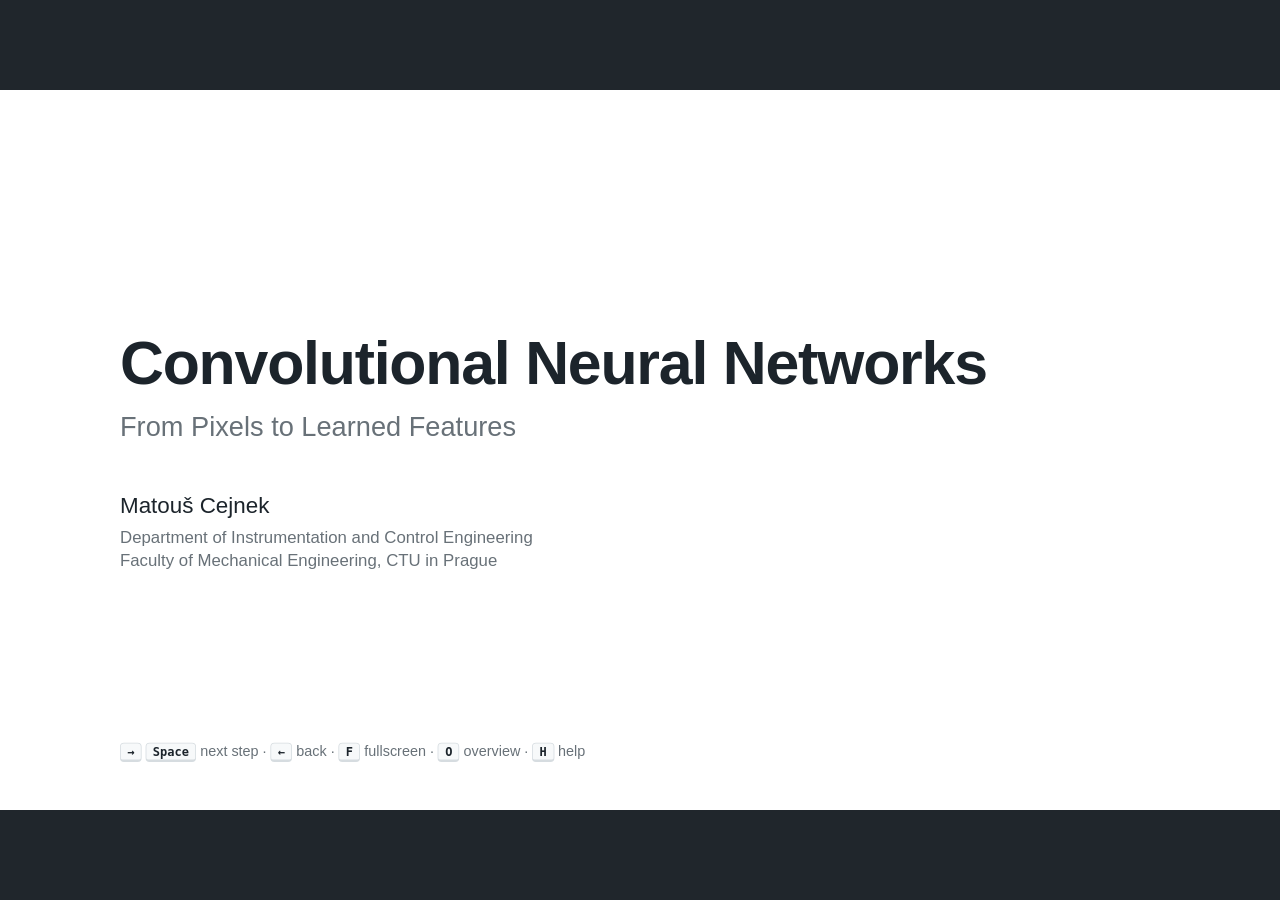
<file: lectures/01-cnn-foundations/web/index.html>
<!doctype html>
<html lang="en">
<head>
<meta charset="utf-8">
<meta name="viewport" content="width=device-width,initial-scale=1">
<title>Convolutional Neural Networks — Slides</title>
<link rel="stylesheet" href="../../shared/deck.css">
<script>window.DECK_PARTS = ["", "Part 1 · Images and neurons", "Part 2 · Convolution step by step",
  "Part 3 · Building a CNN", "Part 4 · Training", "Part 5 · Data and diagnosis"];</script>
<script src="../../shared/deck.js"></script>
<script src="../../shared/kit.js"></script>
<script src="viz1.js"></script>
<script src="viz2.js"></script>
<script src="viz3.js"></script>
</head>
<body>
<svg width="0" height="0" style="position:absolute" aria-hidden="true"><defs>
  <marker id="ah-blue" viewBox="0 0 10 10" refX="7" refY="5" markerWidth="5" markerHeight="5" orient="auto"><path d="M0,0 L10,5 L0,10 z" fill="#0070ba"/></marker>
  <marker id="ah-blue-s" viewBox="0 0 10 10" refX="3" refY="5" markerWidth="5" markerHeight="5" orient="auto-start-reverse"><path d="M0,0 L10,5 L0,10 z" fill="#0070ba"/></marker>
  <marker id="ah-magenta" viewBox="0 0 10 10" refX="7" refY="5" markerWidth="5" markerHeight="5" orient="auto"><path d="M0,0 L10,5 L0,10 z" fill="#c2187a"/></marker>
  <marker id="ah-green" viewBox="0 0 10 10" refX="7" refY="5" markerWidth="5" markerHeight="5" orient="auto"><path d="M0,0 L10,5 L0,10 z" fill="#2e7d3a"/></marker>
  <marker id="ah-red" viewBox="0 0 10 10" refX="7" refY="5" markerWidth="5" markerHeight="5" orient="auto"><path d="M0,0 L10,5 L0,10 z" fill="#b3261e"/></marker>
  <marker id="ah-orange" viewBox="0 0 10 10" refX="7" refY="5" markerWidth="5" markerHeight="5" orient="auto"><path d="M0,0 L10,5 L0,10 z" fill="#c46a00"/></marker>
  <marker id="ah-muted" viewBox="0 0 10 10" refX="7" refY="5" markerWidth="5" markerHeight="5" orient="auto"><path d="M0,0 L10,5 L0,10 z" fill="#687178"/></marker>
</defs></svg>

<div id="viewport"><div id="stage">

<!-- ================================================================= title -->
<section class="slide title">
  <h1>Convolutional Neural Networks</h1>
  <div class="sub">From Pixels to Learned Features</div>
  <div class="who">Matouš Cejnek</div>
  <div class="inst">Department of Instrumentation and Control Engineering<br>Faculty of Mechanical Engineering, CTU in Prague</div>
  <div class="hint">
    <span class="kbd">→</span> <span class="kbd">Space</span> next step ·
    <span class="kbd">←</span> back ·
    <span class="kbd">F</span> fullscreen ·
    <span class="kbd">O</span> overview ·
    <span class="kbd">H</span> help
  </div>
</section>

<!-- ================================================================= part 1 -->
<section class="slide" data-part="1"><h2>Why This Lecture</h2><div class="body">
  <ul><li>CNNs transform images into hierarchies of features.</li>
  <li>The goal is to understand tensor shapes, parameters, and gradient flow.</li>
  <li>By the end, you will be able to design and diagnose a small CNN.</li></ul>
  <div class="viz" data-viz="goals"></div></div></section>

<section class="slide" data-part="1"><h2>Roadmap</h2><div class="body">
  <ul><li>Five parts; each one builds only on the previous ones.</li>
  <li>Every new operation is first shown on a tiny numeric example.</li>
  <li>Check questions close each block.</li></ul>
  <div class="viz" data-viz="roadmap"></div></div></section>

<section class="slide" data-part="1"><h2>From Measurement to Decision</h2><div class="body">
  <ul><li>A camera provides an array of intensities, not objects.</li>
  <li>The model must separate changes in the object from changes in image acquisition.</li>
  <li>The output must match the task and its decision tolerance.</li></ul>
  <div class="viz" data-viz="measurement"></div></div></section>

<section class="slide" data-part="1"><h2>Four Typical Outputs</h2><div class="body">
  <ul><li>Classification: one label (or a vector of independent attributes).</li>
  <li>Detection: a variable number of boxes, each with a class.</li>
  <li>Segmentation: a class for every pixel. Regression: continuous quantities.</li></ul>
  <div class="viz" data-viz="tasks"></div></div></section>

<section class="slide" data-part="1"><h2>What Changes in an Image?</h2><div class="body">
  <ul><li>Position, scale, rotation, and deformation of the object.</li>
  <li>Illumination, exposure, noise, and background.</li>
  <li>Occlusion and within-class variability.</li></ul>
  <div class="viz"><img src="../assets/invariance-grid.png" alt="Same object under different position, scale, rotation and illumination" style="max-height:100%;max-width:70%"></div></div></section>

<section class="slide question" data-sub="Discuss in pairs"><h2>Check question</h2><div class="body">
  <div class="q"><h3>What should remain invariant when a product is inspected by a camera?</h3>
  <div class="answer step">Give one desirable and one undesirable invariance.</div></div><div class="qmark">?</div></div></section>

<section class="slide" data-part="1"><h2>An Image Is a Tensor</h2><div class="body">
  <ul><li>A grayscale image is a matrix of numbers, one per pixel.</li>
  <li>A colour image adds a third axis: channels. In PyTorch the order is <span class="m">C</span> × <span class="m">H</span> × <span class="m">W</span>.</li>
  <li>Everything a CNN does is arithmetic on such arrays.</li></ul>
  <div class="viz" data-viz="imageTensor"></div></div></section>

<section class="slide" data-part="1"><h2>A Single Neuron</h2><div class="body">
  <ul><li>Weighted sum of inputs plus a bias: <span class="m">z</span> = <b class="mb">w</b><sup>T</sup><b class="mb">x</b> + <span class="m">b</span>.</li>
  <li>An activation function <span class="m">φ</span> turns <span class="m">z</span> into the output <span class="m">y</span> = <span class="m">φ</span>(<span class="m">z</span>).</li>
  <li>Learning means finding <b class="mb">w</b> and <span class="m">b</span> that reduce the loss.</li></ul>
  <div class="viz" data-viz="neuron"></div></div></section>

<section class="slide" data-part="1"><h2>Why We Need Nonlinearity</h2><div class="body">
  <ul><li>Two linear layers in a row are again one linear map: <b class="mb">W</b><sub>2</sub><b class="mb">W</b><sub>1</sub> = <b class="mb">W</b>.</li>
  <li>An activation between them breaks this collapse; then depth adds expressive power.</li>
  <li>ReLU = max(0, <span class="m">z</span>) is the default in CNNs: cheap, with well-behaved gradients.</li></ul>
  <div class="viz" data-viz="nonlinearity"></div></div></section>

<section class="slide" data-part="1"><h2>Fully Connected Networks on Images</h2><div class="body">
  <ul><li>The image is flattened into one long vector.</li>
  <li>Every input pixel is connected to every unit of the next layer.</li>
  <li>224 × 224 × 3 inputs → 1000 units: <b>150 million</b> weights in one layer.</li>
  <li>Flattening also throws away which pixels are neighbours.</li></ul>
  <div class="viz" data-viz="fcImage"></div></div></section>

<section class="slide" data-part="1"><h2>The Same Pattern at Another Position</h2><div class="body">
  <ul><li>A fully connected layer has a separate weight for every pixel index.</li>
  <li>A pattern seen at position A teaches nothing about position B.</li>
  <li>We want one detector that is reused everywhere in the image.</li></ul>
  <div class="viz" data-viz="translation"></div></div></section>

<section class="slide" data-part="1"><h2>The Inductive Bias of CNNs</h2><div class="body">
  <ul><li>Local connectivity: an output depends on a small neighbourhood only.</li>
  <li>Weight sharing: the same small kernel is applied at every position.</li>
  <li>Hierarchy: stacked layers compose edges into parts and parts into objects.</li></ul>
  <div class="viz" data-viz="inductive"></div></div></section>

<!-- ================================================================= part 2 -->
<section class="slide" data-part="2"><h2>Convolution as a Local Operator</h2><div class="body">
  <ul><li>Take a small window of the input, e.g. 3 × 3 pixels.</li>
  <li>Multiply it cell by cell with a kernel of the same size and add up the products.</li>
  <li>The result is one number of the output map. The kernel values are learned weights.</li></ul>
  <div class="viz" data-viz="localOp"></div></div></section>

<section class="slide" data-part="2"><h2>The Sliding Window in 1D</h2><div class="body">
  <p class="lead">Start with a 1D signal: the kernel <span class="m">w</span> = [−1, 0, 1] is placed over three neighbouring inputs, gives one output, and then moves one cell to the right.</p>
  <div class="viz" data-viz="slide1d"></div></div></section>

<section class="slide" data-part="2"><h2>One Output Value in 2D</h2><div class="body">
  <ul><li>In 2D the window is a 3 × 3 patch; the kernel is a 3 × 3 matrix.</li>
  <li>Multiply the 9 pairs of matching cells and add them: one number.</li>
  <li>In general: <span class="m">y</span><sub><span class="m">i,j</span></sub> = Σ<sub><span class="m">u</span></sub> Σ<sub><span class="m">v</span></sub> <span class="m">x</span><sub><span class="m">i</span>+<span class="m">u</span>, <span class="m">j</span>+<span class="m">v</span></sub> · <span class="m">k</span><sub><span class="m">u,v</span></sub>.</li></ul>
  <div class="viz" data-viz="oneOut"></div></div></section>

<section class="slide" data-part="2"><h2>The Sliding Window in 2D</h2><div class="body">
  <p class="lead">The window moves left to right, then down by one row. Each position fills one cell of the output; the kernel never changes.</p>
  <div class="viz" data-viz="slide2d"></div></div></section>

<section class="slide" data-part="2"><h2>What Does a Kernel Detect?</h2><div class="body">
  <ul><li>The output is large where the input patch looks like the kernel.</li>
  <li>[−1, 0, 1] in every row compares right with left: a vertical-edge detector.</li>
  <li>A CNN does not get such kernels by hand; it learns them from data.</li></ul>
  <div class="viz" data-viz="edgeDetect"></div></div></section>

<section class="slide" data-part="2"><h2>The Same Idea on a Real Image</h2><div class="body">
  <ul><li>One 3 × 3 kernel slides over the whole image, row by row; its output is a <i>feature map</i>.</li>
  <li>Flat regions give values near zero (grey); edges give strong responses. Try other kernels, or drop your own image.</li>
  <li>Libraries actually compute cross-correlation (no kernel flip); for learned kernels the difference does not matter.</li></ul>
  <div class="viz" data-viz="realConv"></div></div></section>

<section class="slide question" data-sub="Read a kernel"><h2>Check question</h2><div class="body">
  <div class="q"><h3>What does the kernel<br><span class="code" style="font-size:.8em">[[1, 1, 1], [0, 0, 0], [−1, −1, −1]]</span><br>respond to?</h3>
  <div class="answer step">Horizontal edges: bright rows above dark rows give a large positive output, the reverse a negative one.</div></div><div class="qmark">?</div></div></section>

<section class="slide" data-part="2"><h2>Output Size: Counting Window Positions</h2><div class="body">
  <ul><li>The output has as many values as there are valid window positions.</li>
  <li>Without padding the window must stay inside the input.</li>
  <li>Each layer therefore shrinks the signal by <span class="m">K</span> − 1.</li></ul>
  <div class="viz" data-viz="countPositions"></div></div></section>

<section class="slide" data-part="2"><h2>Padding</h2><div class="body">
  <ul><li>Padding adds <span class="m">P</span> extra values (usually zeros) at each border.</li>
  <li>With <span class="m">P</span> = (<span class="m">K</span> − 1)/2 and stride 1 the output keeps the input size (“same”).</li>
  <li>Border outputs partly see artificial values; keep this in mind when measuring near edges.</li></ul>
  <div class="viz" data-viz="padding1d"></div></div></section>

<section class="slide" data-part="2"><h2>Stride</h2><div class="body">
  <ul><li>Stride <span class="m">S</span> is the step of the window; <span class="m">S</span> = 2 skips every second position.</li>
  <li>It filters and downsamples in one operation, so later layers are cheaper.</li>
  <li>Large strides can skip small objects and cause aliasing.</li></ul>
  <div class="viz" data-viz="stride1d"></div></div></section>

<section class="slide" data-part="2"><h2>Dilation</h2><div class="body">
  <ul><li>Dilation <span class="m">D</span> inserts gaps between the kernel taps.</li>
  <li>The kernel covers a span of <span class="m">D</span>(<span class="m">K</span> − 1) + 1 inputs with only <span class="m">K</span> weights.</li>
  <li>It enlarges the view without downsampling (common in segmentation).</li></ul>
  <div class="viz" data-viz="dilation1d"></div></div></section>

<section class="slide" data-part="2"><h2>The General Output-Size Formula</h2><div class="body">
  <ul><li>All four effects combine into one formula, applied separately to height and width.</li>
  <li>Move the sliders and predict the output size before you look.</li></ul>
  <div class="viz" data-viz="general1d"></div></div></section>

<section class="slide question" data-sub="Calculation"><h2>Check question</h2><div class="body">
  <div class="q"><h3>Input 32, kernel 3, padding 1, stride 2. What is the output size?</h3>
  <div class="answer step">⌊(32 + 2 − 3) / 2⌋ + 1 = ⌊15.5⌋ + 1 = <b>16</b>.</div></div><div class="qmark">?</div></div></section>

<section class="slide" data-part="2"><h2>Input Channels</h2><div class="body">
  <ul><li>An RGB input has three channels, so the filter also has three 3 × 3 slices.</li>
  <li>Filter depth always equals the number of input channels <span class="m">C</span><sub>in</sub>.</li>
  <li>All 3 · 3 · 3 = 27 products are summed: one filter gives one output channel.</li></ul>
  <div class="viz" data-viz="channels"></div></div></section>

<section class="slide" data-part="2"><h2>Multiple Output Channels</h2><div class="body">
  <ul><li>A layer has <span class="m">C</span><sub>out</sub> independent filters, each looking for a different pattern.</li>
  <li>Their feature maps are stacked into the output tensor <span class="m">C</span><sub>out</sub> × <span class="m">H</span><sub>o</sub> × <span class="m">W</span><sub>o</sub>.</li>
  <li>The next layer sees <span class="m">C</span><sub>out</sub> as its number of input channels.</li></ul>
  <div class="viz" data-viz="multiOut"></div></div></section>

<section class="slide" data-part="2"><h2>Shapes in Code</h2><div class="body">
  <ul><li>A batch of images is a 4D tensor <span class="m">N</span> × <span class="m">C</span> × <span class="m">H</span> × <span class="m">W</span>.</li>
  <li>The weight tensor of a convolution is <span class="m">C</span><sub>out</sub> × <span class="m">C</span><sub>in</sub> × <span class="m">K</span> × <span class="m">K</span>.</li>
  <li>Spatial output size follows the formula; the channel count is chosen by the designer.</li></ul>
  <div class="viz"><pre class="code" style="font-size:25px;line-height:1.5;background:#f6f7f8;border:1px solid var(--rule);padding:22px 34px;margin:0">conv = nn.Conv2d(in_channels=3, out_channels=32,
                 kernel_size=3, stride=2, padding=1)

<span class="step">x.shape            <span style="color:var(--muted)"># (N, 3, 128, 128)</span></span>
<span class="step">conv(x).shape      <span style="color:var(--muted)"># (N, 32, 64, 64)    ⌊(128+2−3)/2⌋+1 = 64</span></span>
<span class="step">conv.weight.shape  <span style="color:var(--muted)"># (32, 3, 3, 3)</span></span>
<span class="step">conv.bias.shape    <span style="color:var(--muted)"># (32,)</span></span></pre></div></div></section>

<section class="slide" data-part="2"><h2>Parameter Count</h2><div class="body">
  <ul><li>Weights: <span class="m">C</span><sub>out</sub> filters of size <span class="m">K</span> × <span class="m">K</span> × <span class="m">C</span><sub>in</sub>, plus one bias per filter.</li>
  <li>The count does not depend on the image resolution <span class="m">H</span> × <span class="m">W</span>.</li>
  <li>Thanks to locality and sharing, it is orders of magnitude smaller than a dense layer.</li></ul>
  <div class="viz" data-viz="params"></div></div></section>

<section class="slide question" data-sub="Estimate the parameters"><h2>Check question</h2><div class="body">
  <div class="q"><h3>How many weights are in a 3 × 3 convolution with 32 input and 64 output channels?</h3>
  <div class="answer step">Without bias: 3 · 3 · 32 · 64 = <b>18 432</b>; with bias 18 496.</div></div><div class="qmark">?</div></div></section>

<section class="slide" data-part="2"><h2>Parameters, Computation, and Memory</h2><div class="body">
  <ul><li>Few parameters do not mean little computation: each weight is used at every output position.</li>
  <li>Activations grow with resolution and must be stored for the backward pass.</li>
  <li>High-resolution layers dominate cost and memory; low-resolution layers dominate parameters.</li></ul>
  <div class="viz" data-viz="cost"></div></div></section>

<!-- ================================================================= part 3 -->
<section class="slide" data-part="3"><h2>A Feature Map Is Not an Image</h2><div class="body">
  <ul><li>Each output channel is the response map of one learned detector.</li>
  <li>Some channels have a simple meaning (edges, blobs); many do not.</li>
  <li>Their meaning emerges together with the layers that read them.</li></ul>
  <div class="viz" data-viz="featureMaps"></div></div></section>

<section class="slide" data-part="3"><h2>Stacking Layers Needs Nonlinearity</h2><div class="body">
  <ul><li>Convolution is linear: two convolutions in a row equal one larger convolution.</li>
  <li>A ReLU after each convolution prevents this collapse, exactly as for neurons.</li>
  <li>The standard block: convolution → normalization → ReLU.</li></ul>
  <div class="viz" data-viz="stack"></div></div></section>

<section class="slide" data-part="3"><h2>Receptive Field</h2><div class="body">
  <ul><li>The receptive field is the input region that can influence one output element.</li>
  <li>One 3 × 3 layer sees 3 pixels per axis; two layers see 5; three see 7.</li>
  <li>Deep layers can therefore react to larger structures than any single kernel.</li></ul>
  <div class="viz" data-viz="receptive"></div></div></section>

<section class="slide" data-part="3"><h2>How Fast the Receptive Field Grows</h2><div class="body">
  <ul><li>Stride and pooling make later layers take bigger steps in the input.</li>
  <li>The receptive field then grows multiplicatively, not just by <span class="m">K</span> − 1 per layer.</li>
  <li>The theoretical field is larger than the region that effectively matters.</li></ul>
  <div class="viz" data-viz="rfGrowth"></div></div></section>

<section class="slide" data-part="3"><h2>A Hierarchy of Features</h2><div class="body">
  <ul><li>Early layers: small receptive field → edges and colours.</li>
  <li>Middle layers combine them into corners, arcs, and textures, then into parts.</li>
  <li>Late layers carry object- and task-specific information.</li></ul>
  <div class="viz" data-viz="hierarchy"></div></div></section>

<section class="slide" data-part="3"><h2>1 × 1 Convolution</h2><div class="body">
  <ul><li>A 1 × 1 kernel looks at a single pixel, but across all its channels.</li>
  <li>It is a small dense layer applied identically at every pixel.</li>
  <li>Used to reduce or increase the number of channels cheaply (bottlenecks).</li></ul>
  <div class="viz" data-viz="pointwise"></div></div></section>

<section class="slide" data-part="3"><h2>Pooling</h2><div class="body">
  <ul><li>Pooling slides a window like convolution but uses a fixed rule instead of weights.</li>
  <li>Max pooling keeps the strongest response; average pooling keeps the mean.</li>
  <li>It halves the resolution and adds tolerance to small shifts.</li></ul>
  <div class="viz" data-viz="pooling"></div></div></section>

<section class="slide" data-part="3"><h2>Pooling versus Strided Convolution</h2><div class="body">
  <ul><li>Both halve the resolution.</li>
  <li>Pooling has no learnable weights; a strided convolution learns what to keep.</li>
  <li>The choice affects cost, aliasing, and localization accuracy.</li></ul>
  <div class="viz" data-viz="poolVsStride"></div></div></section>

<section class="slide" data-part="3"><h2>Global Average Pooling</h2><div class="body">
  <ul><li>Each channel is averaged over all positions into a single number.</li>
  <li>The result is a vector of length <span class="m">C</span>, regardless of the input resolution.</li>
  <li>It replaces a large flatten layer before classification, but discards location.</li></ul>
  <div class="viz" data-viz="gap"></div></div></section>

<section class="slide" data-part="3"><h2>Input Normalization</h2><div class="body">
  <ul><li>Subtract the per-channel mean and divide by the standard deviation.</li>
  <li>Use the statistics of the pretraining data (e.g. ImageNet) or of the training set.</li>
  <li>Store them with the model; inference must use exactly the same values.</li></ul>
  <div class="viz" data-viz="normalize"></div></div></section>

<section class="slide" data-part="3"><h2>Batch Normalization</h2><div class="body">
  <ul><li>The same idea applied inside the network, to the activations of each channel.</li>
  <li>During training, statistics come from the current minibatch; <span class="m">γ</span>, <span class="m">β</span> are learned.</li>
  <li>At inference, stored running averages are used instead.</li></ul>
  <div class="viz" data-viz="batchnorm"></div></div></section>

<section class="slide" data-part="3"><h2>A Minimal CNN</h2><div class="body">
  <ul><li>Three conv blocks halve the resolution and increase the number of channels.</li>
  <li>Global average pooling turns the last feature map into a vector.</li>
  <li>A linear layer maps it to one score per class.</li></ul>
  <div class="viz" data-viz="minimalCNN"></div></div></section>

<section class="slide" data-part="3"><h2>A Minimal CNN in Numbers</h2><div class="body">
  <div class="viz" data-viz="rowSteps" style="flex-direction:column">
  <table class="t">
    <thead><tr><th>layer</th><th>output shape</th><th class="r">parameters</th><th class="r">receptive field</th><th class="r">jump</th></tr></thead>
    <tbody>
      <tr><td>input</td><td>3 × 128 × 128</td><td class="r">–</td><td class="r">1</td><td class="r">1</td></tr>
      <tr><td>conv 3 × 3, <span class="m">S</span> = 2</td><td>32 × 64 × 64</td><td class="r">3·9·32 + 32 = 896</td><td class="r">3</td><td class="r">2</td></tr>
      <tr><td>conv 3 × 3, <span class="m">S</span> = 2</td><td>64 × 32 × 32</td><td class="r">32·9·64 + 64 = 18 496</td><td class="r">7</td><td class="r">4</td></tr>
      <tr><td>conv 3 × 3, <span class="m">S</span> = 2</td><td>128 × 16 × 16</td><td class="r">64·9·128 + 128 = 73 856</td><td class="r">15</td><td class="r">8</td></tr>
      <tr><td>global average pool</td><td>128</td><td class="r">–</td><td class="r">whole image</td><td class="r"></td></tr>
      <tr><td>linear</td><td>10</td><td class="r">128·10 + 10 = 1 290</td><td class="r"></td><td class="r"></td></tr>
    </tbody>
    <tfoot><tr class="total"><td>total</td><td></td><td class="r">94 538</td><td></td><td></td></tr></tfoot>
  </table>
  <p style="font-size:22px;color:var(--muted);margin-top:26px">Every number follows from the formulas of Part 2. BatchNorm adds 2<span class="m">C</span> learnable values per block (omitted).</p>
  </div></div></section>

<section class="slide question" data-sub="Think about shapes"><h2>Check question</h2><div class="body">
  <div class="q"><h3>Why does this network accept a 256 × 256 image without any change?</h3>
  <div class="answer step">Convolutions work at any resolution; global average pooling always returns a vector of length 128, so the linear layer still fits.</div></div><div class="qmark">?</div></div></section>

<!-- ================================================================= part 4 -->
<section class="slide" data-part="4"><h2>From Features to Logits</h2><div class="body">
  <ul><li>The last linear layer produces one real number per class: the <i>logits</i>.</li>
  <li>Larger logit = more evidence for that class.</li>
  <li>Logits are not probabilities yet.</li></ul>
  <div class="viz" data-viz="logits"></div></div></section>

<section class="slide" data-part="4"><h2>Softmax and Sigmoid</h2><div class="body">
  <ul><li>Softmax turns logits into a distribution over mutually exclusive classes.</li>
  <li>Sigmoid squashes each logit separately; use it for independent labels.</li>
  <li>Move the logits: softmax always sums to one, sigmoid outputs do not.</li></ul>
  <div class="viz" data-viz="softmax"></div></div></section>

<section class="slide" data-part="4"><h2>The Loss Function</h2><div class="body">
  <ul><li>A loss compares the prediction with the target and returns one number.</li>
  <li>Its gradient tells the optimizer how to change the weights.</li>
  <li>It must match the output type; a reporting metric need not be a good loss.</li></ul>
  <div class="viz" data-viz="lossLoop"></div></div></section>

<section class="slide" data-part="4"><h2>Cross-Entropy</h2><div class="body">
  <ul><li>Classification loss: minus the log-probability of the correct class.</li>
  <li>Confident correct predictions cost little; confident mistakes cost a lot.</li>
  <li>Most libraries take logits directly; do not apply softmax twice.</li></ul>
  <div class="viz" data-viz="crossEntropy"></div></div></section>

<section class="slide" data-part="4"><h2>Regression and Robust Losses</h2><div class="body">
  <ul><li>MSE penalizes large errors quadratically, so outliers dominate.</li>
  <li>MAE grows linearly: robust, but its gradient magnitude never shrinks.</li>
  <li>Huber is quadratic near zero and linear for large errors.</li></ul>
  <div class="viz" data-viz="regression"></div></div></section>

<section class="slide" data-part="4"><h2>Segmentation Losses</h2><div class="body">
  <ul><li>Pixel-wise cross-entropy is classification at every pixel.</li>
  <li>When the object covers few pixels, the background dominates the loss.</li>
  <li>Dice loss measures region overlap and is insensitive to this imbalance; either loss works on its own.</li></ul>
  <div class="viz" data-viz="segLoss"></div></div></section>

<section class="slide" data-part="4"><h2>Gradient Descent in One Dimension</h2><div class="body">
  <ul><li>Imagine the loss as a function of a single weight <span class="m">w</span>.</li>
  <li>The derivative is the slope; stepping against it lowers the loss.</li>
  <li>The learning rate <span class="m">η</span> sets the size of the step. Press → to take a step.</li></ul>
  <div class="viz" data-viz="gd1d"></div></div></section>

<section class="slide" data-part="4"><h2>Choosing the Learning Rate</h2><div class="body">
  <ul><li>Too small: training is slow and may stall.</li>
  <li>Too large: steps overshoot the minimum, the loss oscillates or becomes NaN.</li>
  <li>In practice: try values on a log scale (10<sup>−4</sup>, 10<sup>−3</sup>, 10<sup>−2</sup>) and watch the curve.</li></ul>
  <div class="viz" data-viz="lrPanels"></div></div></section>

<section class="slide" data-part="4"><h2>Backpropagation</h2><div class="body">
  <ul><li>The forward pass computes the prediction and stores intermediate values.</li>
  <li>The backward pass applies the chain rule from the loss back to every weight.</li>
  <li>One backward pass gives the gradient for all millions of weights at once.</li></ul>
  <div class="viz" data-viz="backprop"></div></div></section>

<section class="slide" data-part="4"><h2>Gradient of a Shared Kernel</h2><div class="body">
  <ul><li>The same kernel produced every output value.</li>
  <li>Its gradient is therefore a sum of contributions from all positions.</li>
  <li>A pattern that matters anywhere in the image updates the same weights.</li></ul>
  <div class="viz" data-viz="sharedGrad"></div></div></section>

<section class="slide" data-part="4"><h2>Batch, Iteration, and Epoch</h2><div class="body">
  <ul><li>The gradient is estimated from a minibatch of <span class="m">B</span> images, not from the whole set.</li>
  <li>One iteration = one minibatch = one weight update; one epoch = one pass over the data.</li>
  <li>The number of updates matters more than the epoch count alone.</li></ul>
  <div class="viz" data-viz="batchEpoch"></div></div></section>

<section class="slide" data-part="4"><h2>SGD with Momentum and AdamW</h2><div class="body">
  <ul><li>Minibatch gradients are noisy; momentum averages them over recent steps.</li>
  <li>AdamW additionally adapts the step size to each parameter.</li>
  <li>Both paths below are computed live on the same elongated loss surface.</li></ul>
  <div class="viz" data-viz="optimizers"></div></div></section>

<section class="slide" data-part="4"><h2>Learning-Rate Schedule</h2><div class="body">
  <ul><li>Warm-up protects early training from steps that are too large.</li>
  <li>Cosine or step decay refines the final stage with smaller steps.</li>
  <li>Recheck the learning rate whenever the batch size changes.</li></ul>
  <div class="viz" data-viz="schedule"></div></div></section>

<!-- ================================================================= part 5 -->
<section class="slide" data-part="5"><h2>Dataset Splits</h2><div class="body">
  <ul><li>Train is used to learn parameters.</li>
  <li>Validation guides model and hyperparameter selection.</li>
  <li>Test is used only once, for the final independent estimate.</li></ul>
  <div class="viz" data-viz="splits"></div></div></section>

<section class="slide" data-part="5"><h2>Information Leakage</h2><div class="body">
  <ul><li>Images of the same product must not appear in more than one split.</li>
  <li>Fit preprocessing statistics only on the training set.</li>
  <li>Temporal and spatial correlation can inflate the measured performance.</li></ul>
  <div class="viz" data-viz="leakage"></div></div></section>

<section class="slide" data-part="5"><h2>Overfitting</h2><div class="body">
  <ul><li>Training loss keeps falling while validation loss starts to rise.</li>
  <li>The model memorizes random or source-specific details of the training set.</li>
  <li>Keep the checkpoint with the best validation result (early stopping).</li></ul>
  <div class="viz" data-viz="overfit"></div></div></section>

<section class="slide" data-part="5"><h2>Underfitting</h2><div class="body">
  <ul><li>Both training and validation results are poor.</li>
  <li>Causes: too small a model, too short training, a bad learning rate, or wrong inputs.</li>
  <li>Stronger regularization does not solve underfitting.</li></ul>
  <div class="viz" data-viz="underfit"></div></div></section>

<section class="slide" data-part="5"><h2>Data Augmentation</h2><div class="body">
  <ul><li>Random transformations create new training samples; the label must stay correct.</li>
  <li>Apply geometry consistently to the image, mask, and boxes.</li>
  <li>Photometric changes simulate the camera and illumination.</li></ul>
  <div class="viz" data-viz="augment"></div></div></section>

<section class="slide question" data-sub="Design an augmentation"><h2>Check question</h2><div class="body">
  <div class="q"><h3>Is a horizontal flip suitable when reading digits or detecting a defect on the left?</h3>
  <div class="answer step">No: augmentation encodes invariances and must not change the meaning of the target.</div></div><div class="qmark">?</div></div></section>

<section class="slide" data-part="5"><h2>Class Imbalance</h2><div class="body">
  <ul><li>Accuracy can hide complete failure on a rare class.</li>
  <li>Use per-class recall, precision, and a confusion matrix.</li>
  <li>Sampling, a weighted loss, or focal loss may help.</li></ul>
  <div class="viz" data-viz="imbalance"></div></div></section>

<section class="slide" data-part="5"><h2>Transfer Learning</h2><div class="body">
  <ul><li>A pretrained backbone already provides general visual features.</li>
  <li>Train the new head first, then carefully unfreeze the backbone.</li>
  <li>The domain shift determines how many layers should be adapted.</li></ul>
  <div class="viz" data-viz="transfer"></div></div></section>

<section class="slide" data-part="5"><h2>Weight Decay and Dropout</h2><div class="body">
  <ul><li>Weight decay limits the magnitude of weights.</li>
  <li>Dropout randomly disables activations during training.</li>
  <li>For CNNs, sound augmentation often matters more than a high dropout rate.</li></ul>
  <div class="viz" data-viz="regularize"></div></div></section>

<section class="slide" data-part="5"><h2>Diagnosing Training Curves</h2><div class="body">
  <ul><li>Track training and validation loss as well as task metrics.</li>
  <li>A plateau may expose a limit in data, representation, or optimization.</li>
  <li>A sudden NaN indicates a numerical error or an excessive step size.</li></ul>
  <div class="viz" data-viz="diagnostics"></div></div></section>

<section class="slide" data-part="5"><h2>Confusion Matrix</h2><div class="body">
  <ul><li>Rows are true classes, columns are predictions; off-diagonal cells are errors.</li>
  <li>A row-normalized matrix helps when classes are imbalanced.</li>
  <li>Inspect the actual images behind the largest confusions.</li></ul>
  <div class="viz" data-viz="confusion"></div></div></section>

<section class="slide" data-part="5"><h2>Errors as Requirements</h2><div class="body">
  <ul><li>Group errors by illumination, camera, class, and geometry.</li>
  <li>Each group leads to a different pipeline correction.</li>
  <li>One aggregate number cannot explain operational risk.</li></ul>
  <div class="viz" data-viz="errorTax"></div></div></section>

<section class="slide" data-part="5"><h2>Reproducibility</h2><div class="body">
  <ul><li>Store the seed, split, dataset version, and configuration.</li>
  <li>A checkpoint must contain both weights and normalization.</li>
  <li>Report variation across runs when the dataset is small.</li></ul>
  <div class="viz" data-viz="repro"></div></div></section>

<section class="slide" data-part="5"><h2>Compute Budget</h2><div class="body">
  <ul><li>Parameters determine model size, not latency.</li>
  <li>FLOPs ignore memory transfers and hardware behaviour.</li>
  <li>Measure latency on the target device with a realistic batch size.</li></ul>
  <div class="viz" data-viz="compute"></div></div></section>

<section class="slide" data-part="5"><h2>A Sensible First Experiment</h2><div class="body">
  <ul><li>Start with a simple pretrained backbone and a short training run.</li>
  <li>Sanity checks: one batch must be fit almost perfectly; random labels must not generalize.</li>
  <li>Look at augmented inputs before training; then change one thing at a time.</li></ul>
  <div class="viz" data-viz="experiment"></div></div></section>

<section class="slide" data-part="5"><h2>A Machine-Vision Workflow</h2><div class="body">
  <ul><li>Define the error tolerance and the unit used for data splitting.</li>
  <li>Build a baseline and a catalogue of failures.</li>
  <li>Iterate on data and measurement first, then on architecture.</li></ul>
  <div class="viz" data-viz="workflow"></div></div></section>

<section class="slide question" data-sub="Mini-design exercise"><h2>Check question</h2><div class="body">
  <div class="q"><h3>Design a CNN-based defect inspection: input, output, loss, and two metrics.</h3>
  <div class="answer step">Justify the split unit and identify which invariances are safe.</div></div><div class="qmark">?</div></div></section>

<section class="slide" data-part="5"><h2>What to Remember</h2><div class="body">
  <ul><li>Convolution slides one small learned detector over the whole image.</li>
  <li>Output shape, parameters, and receptive field can be computed before training.</li>
  <li>A good experiment is measurable, reproducible, and analyzes its errors.</li></ul>
  <div class="viz" data-viz="summary"></div></div></section>

<section class="slide" data-part="5"><h2>Before the Next Lecture</h2><div class="body">
  <ul><li>You can calculate the shape and parameters of a convolutional layer.</li>
  <li>You can distinguish a logit, activation, loss, and metric.</li>
  <li>Next, we will combine a backbone, neck, and head for specific tasks.</li></ul>
  <div class="viz" data-viz="nextLecture"></div></div></section>

<div id="footer"></div><div id="stepdots"></div><div id="progress"></div>
</div></div>

<div id="overview"></div>
<div id="help"><b>Keys</b><br>
→ / Space / PageDown / click — next step<br>
← / PageUp — previous step<br>
Shift + → / ← — skip to next / previous slide<br>
F — fullscreen · O — overview · R — restart slide<br>
type a number + Enter — go to slide<br>
Ctrl + P — print / save as PDF (final state of each slide)</div>
</body>
</html>
</file>
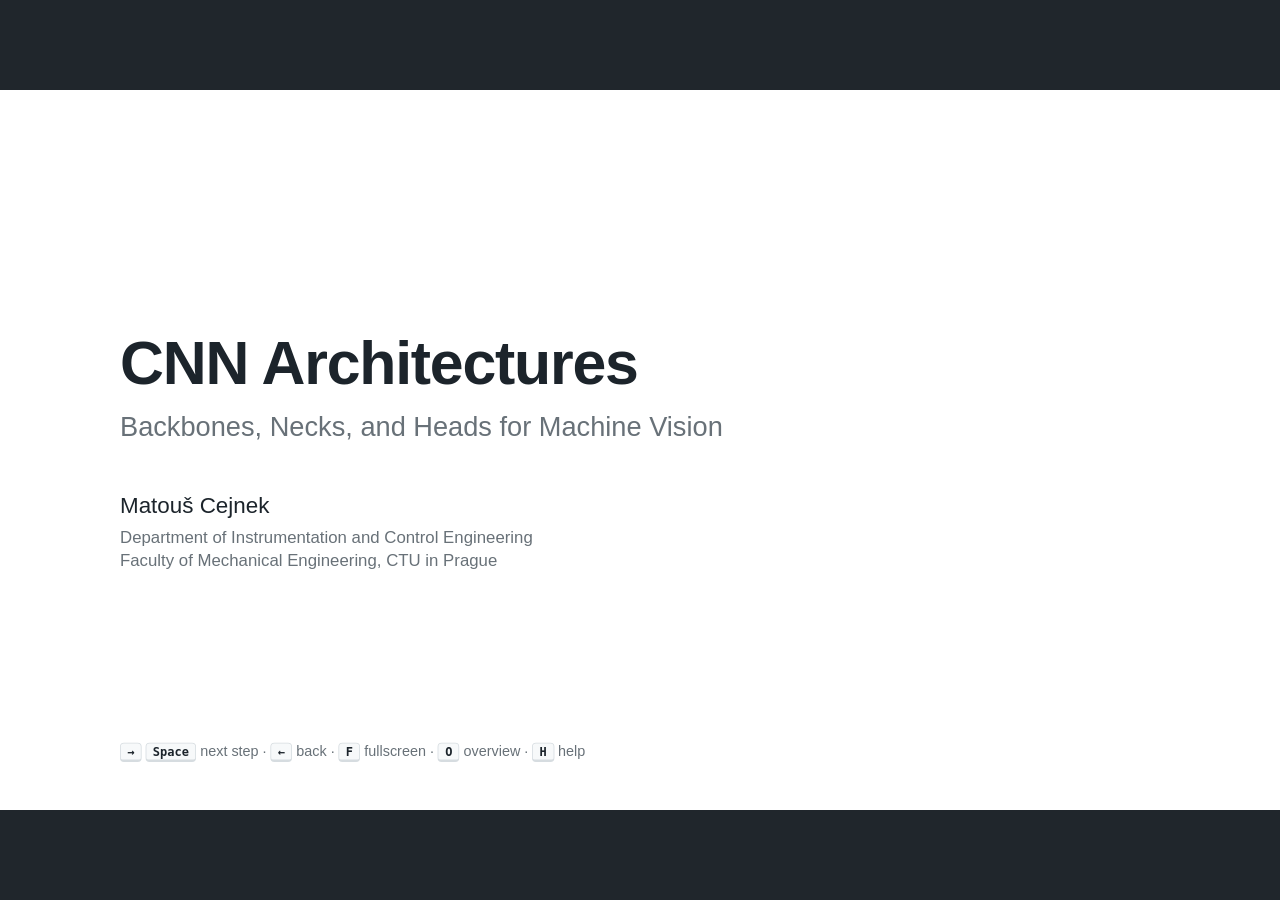
<file: lectures/02-cnn-architectures/web/index.html>
<!doctype html>
<html lang="en">
<head>
<meta charset="utf-8">
<meta name="viewport" content="width=device-width,initial-scale=1">
<title>CNN Architectures — Slides</title>
<link rel="stylesheet" href="../../shared/deck.css">
<script>window.DECK_PARTS = ["", "Part 1 · One network, many tasks", "Part 2 · Backbones", "Part 3 · Heads",
  "Part 4 · Detection", "Part 5 · Multi-scale necks", "Part 6 · Segmentation", "Part 7 · Attention and design"];</script>
<script src="../../shared/deck.js"></script>
<script src="../../shared/kit.js"></script>
<script src="vizA.js"></script>
<script src="vizB.js"></script>
<script src="vizC.js"></script>
</head>
<body>
<svg width="0" height="0" style="position:absolute" aria-hidden="true"><defs>
  <marker id="ah-blue" viewBox="0 0 10 10" refX="7" refY="5" markerWidth="5" markerHeight="5" orient="auto"><path d="M0,0 L10,5 L0,10 z" fill="#0070ba"/></marker>
  <marker id="ah-blue-s" viewBox="0 0 10 10" refX="3" refY="5" markerWidth="5" markerHeight="5" orient="auto-start-reverse"><path d="M0,0 L10,5 L0,10 z" fill="#0070ba"/></marker>
  <marker id="ah-magenta" viewBox="0 0 10 10" refX="7" refY="5" markerWidth="5" markerHeight="5" orient="auto"><path d="M0,0 L10,5 L0,10 z" fill="#c2187a"/></marker>
  <marker id="ah-green" viewBox="0 0 10 10" refX="7" refY="5" markerWidth="5" markerHeight="5" orient="auto"><path d="M0,0 L10,5 L0,10 z" fill="#2e7d3a"/></marker>
  <marker id="ah-red" viewBox="0 0 10 10" refX="7" refY="5" markerWidth="5" markerHeight="5" orient="auto"><path d="M0,0 L10,5 L0,10 z" fill="#b3261e"/></marker>
  <marker id="ah-orange" viewBox="0 0 10 10" refX="7" refY="5" markerWidth="5" markerHeight="5" orient="auto"><path d="M0,0 L10,5 L0,10 z" fill="#c46a00"/></marker>
  <marker id="ah-muted" viewBox="0 0 10 10" refX="7" refY="5" markerWidth="5" markerHeight="5" orient="auto"><path d="M0,0 L10,5 L0,10 z" fill="#687178"/></marker>
</defs></svg>

<div id="viewport"><div id="stage">

<section class="slide title">
  <h1>CNN Architectures</h1>
  <div class="sub">Backbones, Necks, and Heads for Machine Vision</div>
  <div class="who">Matouš Cejnek</div>
  <div class="inst">Department of Instrumentation and Control Engineering<br>Faculty of Mechanical Engineering, CTU in Prague</div>
  <div class="hint"><span class="kbd">→</span> <span class="kbd">Space</span> next step · <span class="kbd">←</span> back · <span class="kbd">F</span> fullscreen · <span class="kbd">O</span> overview · <span class="kbd">H</span> help</div>
</section>

<!-- ================================================================= part 1 -->
<section class="slide" data-part="1"><h2>Why This Lecture</h2><div class="body">
  <ul><li>Lecture 1 built one small CNN for one task. Real systems reuse a few proven designs.</li>
  <li>The goal is to read an architecture as tensors flowing through named blocks.</li>
  <li>By the end, you can choose a backbone, neck, and head for a given vision problem.</li></ul>
  <div class="viz" data-viz="goals2"></div></div></section>

<section class="slide" data-part="1"><h2>Roadmap</h2><div class="body">
  <ul><li>Seven parts: the system view first, then each building block, then design decisions.</li>
  <li>Every block is introduced through the problem it solves.</li>
  <li>Check questions close each part.</li></ul>
  <div class="viz" data-viz="roadmap2"></div></div></section>

<section class="slide" data-part="1"><h2>Recap: What a CNN Already Does</h2><div class="body">
  <ul><li>Stacked conv blocks lower the resolution and raise the number of channels.</li>
  <li>Strides 4, 8, 16, 32 give feature maps at several scales — but we used only the last one.</li>
  <li>A small head (GAP + linear) turned the last map into class scores.</li></ul>
  <div class="viz" data-viz="recap2"></div></div></section>

<section class="slide" data-part="1"><h2>Four Tasks, Four Output Shapes</h2><div class="body">
  <ul><li>The same image can be asked four different questions.</li>
  <li>Each answer has a different tensor shape — detection even a variable length.</li>
  <li>The architecture must produce exactly that shape.</li></ul>
  <div class="viz" data-viz="tasks2"></div></div></section>

<section class="slide" data-part="1"><h2>Do Not Train Everything From Scratch</h2><div class="body">
  <ul><li>A deep feature extractor needs a lot of data and compute to train well.</li>
  <li>Good features (edges, textures, parts) are useful for almost every visual task.</li>
  <li>So we train it once on a large dataset and reuse it; only the task-specific part is new.</li></ul>
  <div class="viz" data-viz="reuse"></div></div></section>

<section class="slide" data-part="1"><h2>Backbone, Neck, Head</h2><div class="body">
  <ul><li>Backbone: generic feature extractor, usually pretrained.</li>
  <li>Neck: optionally fuses maps of different scales.</li>
  <li>Head: turns features into the required output structure.</li></ul>
  <div class="viz" data-viz="bnh"></div></div></section>

<section class="slide" data-part="1"><h2>Feature Levels and Strides</h2><div class="body">
  <ul><li>A backbone exposes several maps, named by stage: C2 … C5.</li>
  <li>Stride = how many input pixels one cell of the map corresponds to.</li>
  <li>Fine levels keep small details; coarse levels see large context.</li></ul>
  <div class="viz" data-viz="strides"></div></div></section>

<section class="slide question" data-sub="Think about blocks"><h2>Check question</h2><div class="body">
  <div class="q"><h3>You switch from classifying parts to segmenting their defects. Which blocks change?</h3>
  <div class="answer step">The head certainly (scores → per-pixel mask), usually also the neck (fine levels are needed). The pretrained backbone can stay.</div></div><div class="qmark">?</div></div></section>

<!-- ================================================================= part 2 -->
<section class="slide" data-part="2"><h2>Seven Years of Backbones</h2><div class="body">
  <ul><li>Accuracy rose by 20 points; compute first exploded, then dropped below AlexNet.</li>
  <li>Each step solved a concrete problem: depth, optimization, cost.</li>
  <li>We follow that story: VGG → Inception → ResNet → DenseNet → MobileNet → EfficientNet.</li></ul>
  <div class="viz" data-viz="timeline"></div></div></section>

<section class="slide" data-part="2"><h2>VGG: One Block, Repeated</h2><div class="body">
  <ul><li>Five stages of identical 3 × 3 convolutions, each followed by 2 × 2 max pooling.</li>
  <li>Very regular and easy to read — still a good mental model.</li>
  <li>Its weakness is the end: three huge fully connected layers.</li></ul>
  <div class="viz" data-viz="vgg"></div></div></section>

<section class="slide" data-part="2"><h2>Why Only 3 × 3 Kernels?</h2><div class="body">
  <ul><li>Two stacked 3 × 3 layers see the same 5 × 5 region as one 5 × 5 layer (lecture 1).</li>
  <li>They need 28 % fewer weights and add a second nonlinearity.</li>
  <li>Three 3 × 3 layers replace a 7 × 7 in the same way.</li></ul>
  <div class="viz" data-viz="two3x3"></div></div></section>

<section class="slide" data-part="2"><h2>Where VGG's Parameters Are</h2><div class="body">
  <ul><li>The convolutions hold only 15 M of 138 M parameters.</li>
  <li>The first dense layer alone (7 · 7 · 512 → 4096) holds 103 M.</li>
  <li>Later networks replace it with global average pooling — the head from lecture 1.</li></ul>
  <div class="viz" data-viz="vggParams"></div></div></section>

<section class="slide" data-part="2"><h2>Inception: Several Kernel Sizes at Once</h2><div class="body">
  <ul><li>Objects appear at different sizes; which kernel size is right is not known in advance.</li>
  <li>Inception runs 1 × 1, 3 × 3, 5 × 5, and pooling branches in parallel on the same input.</li>
  <li>The results are concatenated along the channel axis.</li></ul>
  <div class="viz" data-viz="inception"></div></div></section>

<section class="slide" data-part="2"><h2>The 1 × 1 Reduction Trick</h2><div class="body">
  <ul><li>A 5 × 5 convolution on 192 channels is expensive.</li>
  <li>A 1 × 1 convolution first reduces the channels (lecture 1: it mixes channels cheaply).</li>
  <li>The same output costs about ten times less.</li></ul>
  <div class="viz" data-viz="reduce"></div></div></section>

<section class="slide question" data-sub="Parallel branches"><h2>Check question</h2><div class="body">
  <div class="q"><h3>When does processing several kernel sizes in parallel pay off?</h3>
  <div class="answer step">When relevant structures have very different sizes within one image and a single kernel size would cover them poorly.</div></div><div class="qmark">?</div></div></section>

<section class="slide" data-part="2"><h2>Deeper Is Not Automatically Better</h2><div class="body">
  <ul><li>Stacking more plain layers made even the <i>training</i> error worse.</li>
  <li>This is not overfitting: the deeper model could copy the shallow one, but the optimizer does not find it.</li>
  <li>We need a way to make very deep networks trainable.</li></ul>
  <div class="viz" data-viz="degradation"></div></div></section>

<section class="slide" data-part="2"><h2>Why Plain Deep Networks Are Hard to Train</h2><div class="body">
  <ul><li>Backpropagation multiplies local derivatives layer by layer (lecture 1).</li>
  <li>If each factor is a bit below one, the gradient fades before it reaches the early layers.</li>
  <li>A shortcut that passes the gradient unchanged keeps all layers learning.</li></ul>
  <div class="viz" data-viz="vanishing"></div></div></section>

<section class="slide" data-part="2"><h2>The Residual Block</h2><div class="body">
  <ul><li>The block adds its input to the output of two convolutions.</li>
  <li>The layers only learn what to change; doing nothing is easy.</li>
  <li>This single idea enabled networks with 50, 100, and more layers.</li></ul>
  <div class="viz" data-viz="resblock"></div></div></section>

<section class="slide" data-part="2"><h2>When Shapes Do Not Match</h2><div class="body">
  <ul><li>Adding requires identical shapes (lecture 1: shapes are part of the design).</li>
  <li>At a stage boundary, the main path halves the resolution and doubles the channels.</li>
  <li>A 1 × 1 convolution with stride 2 on the shortcut adapts the input.</li></ul>
  <div class="viz" data-viz="projection"></div></div></section>

<section class="slide" data-part="2"><h2>The Bottleneck Block</h2><div class="body">
  <ul><li>Deep ResNets have 256 or more channels; a 3 × 3 there is costly.</li>
  <li>1 × 1 squeezes to 64 channels, the 3 × 3 works there, 1 × 1 expands back.</li>
  <li>17 × fewer weights per block — this is what ResNet-50 and deeper use.</li></ul>
  <div class="viz" data-viz="bottleneck"></div></div></section>

<section class="slide" data-part="2"><h2>The ResNet Family</h2><div class="body">
  <ul><li>ResNet-18/34 use basic blocks; ResNet-50/101/152 use bottlenecks.</li>
  <li>Accuracy grows with depth, but each step costs more for less gain.</li>
  <li>ResNet-50 is the most common default backbone to start with.</li></ul>
  <div class="viz" data-viz="resnetFamily"></div></div></section>

<section class="slide" data-part="2"><h2>Two Ways to Merge Tensors</h2><div class="body">
  <ul><li>Adding keeps the number of channels and requires identical shapes.</li>
  <li>Concatenating stacks the channels and only requires the same height and width.</li>
  <li>Every architecture diagram is built from these two merges — look for them.</li></ul>
  <div class="viz" data-viz="addConcat"></div></div></section>

<section class="slide" data-part="2"><h2>DenseNet: Concatenate Everything</h2><div class="body">
  <ul><li>Inside a block, each layer receives the concatenated outputs of all earlier layers.</li>
  <li>It adds only a few new channels (growth rate <span class="m">k</span>), so it stays small.</li>
  <li>Few parameters, but the growing concatenations cost memory bandwidth.</li></ul>
  <div class="viz" data-viz="dense"></div></div></section>

<section class="slide" data-part="2"><h2>Depthwise Separable Convolution</h2><div class="body">
  <ul><li>A standard convolution filters space and mixes channels in one expensive step.</li>
  <li>Split it: a depthwise 3 × 3 per channel, then a pointwise 1 × 1 to mix channels.</li>
  <li>Almost the same expressive power for about 1/8 of the cost.</li></ul>
  <div class="viz" data-viz="depthwise"></div></div></section>

<section class="slide" data-part="2"><h2>MobileNetV2: The Inverted Residual</h2><div class="body">
  <ul><li>Expand a narrow tensor, filter it with a cheap depthwise conv, project it back.</li>
  <li>The skip connection joins the narrow ends — the reverse of a bottleneck.</li>
  <li>Built for phones and embedded devices.</li></ul>
  <div class="viz" data-viz="inverted"></div></div></section>

<section class="slide" data-part="2"><h2>Two Knobs: Width and Resolution</h2><div class="body">
  <ul><li>Width <span class="m">α</span> scales all channel counts; cost and parameters scale with <span class="m">α</span>².</li>
  <li>Input resolution scales cost quadratically but not the parameters.</li>
  <li>Try it: which knob would you turn for small defects, which for a tight latency budget?</li></ul>
  <div class="viz" data-viz="mobileScale"></div></div></section>

<section class="slide" data-part="2"><h2>EfficientNet: Scale Everything Together</h2><div class="body">
  <ul><li>Making a network only wider, only deeper, or only higher-resolution saturates quickly.</li>
  <li>EfficientNet grows all three together with fixed ratios (compound scaling).</li>
  <li>B0 … B7 form one family from small to large.</li></ul>
  <div class="viz" data-viz="compound"></div></div></section>

<section class="slide" data-part="2"><h2>Reusing a Pretrained Backbone</h2><div class="body">
  <ul><li>How much to fine-tune depends on dataset size and on how close the domain is to ImageNet.</li>
  <li>Industrial images (grayscale, X-ray, microscopy) are often far from it.</li>
  <li>Always compare with a frozen backbone: it is the cheapest baseline.</li></ul>
  <div class="viz" data-viz="transfer2x2"></div></div></section>

<section class="slide question" data-sub="Choose a backbone"><h2>Check question</h2><div class="body">
  <div class="q"><h3>An inspection camera runs on an embedded board without a GPU. Which backbone family do you try first, and what do you measure?</h3>
  <div class="answer step">MobileNet or EfficientNet-B0 (depthwise separable). Measure end-to-end latency on the board itself, not FLOPs on a PC.</div></div><div class="qmark">?</div></div></section>

<!-- ================================================================= part 3 -->
<section class="slide" data-part="3"><h2>The Classification Head</h2><div class="body">
  <ul><li>Global average pooling turns the last map into one vector per image.</li>
  <li>A linear layer maps it to class logits; softmax gives probabilities.</li>
  <li>Dropout before the linear layer helps on small datasets.</li></ul>
  <div class="viz" data-viz="clsHead"></div></div></section>

<section class="slide" data-part="3"><h2>GAP versus Flatten</h2><div class="body">
  <ul><li>Flattening keeps position but makes the head 50 × larger.</li>
  <li>GAP discards position and works for any input resolution.</li>
  <li>For classification GAP is the standard; for localization neither is enough.</li></ul>
  <div class="viz" data-viz="gapFlatten"></div></div></section>

<section class="slide" data-part="3"><h2>One Feature Vector, Several Head Types</h2><div class="body">
  <ul><li>The output activation and the loss must match what the label means (lecture 1).</li>
  <li>Several heads can share one backbone (multi-task learning).</li>
  <li>The head is small: changing it is cheap.</li></ul>
  <div class="viz" data-viz="otherHeads"></div></div></section>

<section class="slide" data-part="3"><h2>Embedding Heads: Learning Similarity</h2><div class="body">
  <ul><li>Instead of class scores, the head outputs a vector (embedding).</li>
  <li>Two images pass through the same backbone; their distance measures similarity.</li>
  <li>New classes need no retraining: just compare with stored examples.</li></ul>
  <div class="viz" data-viz="siamese"></div></div></section>

<section class="slide" data-part="3"><h2>What an Embedding Space Is Good For</h2><div class="body">
  <ul><li>Training arranges the space so that similar images are close.</li>
  <li>Then search, clustering, and anomaly detection are just distance computations.</li>
  <li>Useful in inspection: only “good” parts are needed to flag unusual ones.</li></ul>
  <div class="viz" data-viz="embedSpace"></div></div></section>

<section class="slide question" data-sub="Pick a head"><h2>Check question</h2><div class="body">
  <div class="q"><h3>A line produces 300 part types and new types appear every month. Classification head or embedding head?</h3>
  <div class="answer step">Embedding head: a new type only needs reference images in the database, not a new output neuron and retraining.</div></div><div class="qmark">?</div></div></section>

<!-- ================================================================= part 4 -->
<section class="slide" data-part="4"><h2>Detection Changes the Output</h2><div class="body">
  <ul><li>The number of objects is unknown and different in every image.</li>
  <li>Each object needs a class, a confidence score, and four box coordinates.</li>
  <li>A fixed-size output layer cannot produce this directly.</li></ul>
  <div class="viz" data-viz="detOut"></div></div></section>

<section class="slide" data-part="4"><h2>Describing a Box</h2><div class="body">
  <ul><li>Two corners, or a centre plus width and height: the same box.</li>
  <li>Datasets and libraries differ (pixels vs. 0–1, corners vs. centre).</li>
  <li>A wrong format is a common, silent bug.</li></ul>
  <div class="viz" data-viz="boxFormats"></div></div></section>

<section class="slide" data-part="4"><h2>Intersection over Union</h2><div class="body">
  <ul><li>IoU measures how well a predicted box overlaps the true one: 0 = disjoint, 1 = identical.</li>
  <li>It decides whether a detection counts as correct, and drives duplicate removal.</li>
  <li>Move the prediction and watch how fast IoU drops.</li></ul>
  <div class="viz" data-viz="iouViz"></div></div></section>

<section class="slide" data-part="4"><h2>Two Families of Detectors</h2><div class="body">
  <ul><li>Two-stage: first propose likely regions, then classify each one.</li>
  <li>One-stage: predict boxes densely at every location in a single pass.</li>
  <li>Both need a final filtering step.</li></ul>
  <div class="viz" data-viz="detFamilies"></div></div></section>

<section class="slide" data-part="4"><h2>From R-CNN to Faster R-CNN</h2><div class="body">
  <ul><li>R-CNN ran a whole CNN on 2000 crops per image.</li>
  <li>Fast R-CNN ran the CNN once and cropped the feature map instead.</li>
  <li>Faster R-CNN also learned the proposals: fully end to end.</li></ul>
  <div class="viz" data-viz="rcnn"></div></div></section>

<section class="slide" data-part="4"><h2>Region Proposal Network</h2><div class="body">
  <ul><li>A small conv network slides over the feature map.</li>
  <li>At each location it scores a set of reference boxes (anchors) and refines them.</li>
  <li>The best few hundred become proposals for the second stage.</li></ul>
  <div class="viz" data-viz="rpn"></div></div></section>

<section class="slide" data-part="4"><h2>RoI Pooling and RoI Align</h2><div class="body">
  <ul><li>Proposals have different sizes, but the second-stage head needs a fixed-size input.</li>
  <li>RoI pooling snaps the box to the grid; RoI Align samples it exactly.</li>
  <li>The difference matters for masks and small objects.</li></ul>
  <div class="viz" data-viz="roiAlign"></div></div></section>

<section class="slide" data-part="4"><h2>One-Stage Detection: Predict on a Grid</h2><div class="body">
  <ul><li>The final feature map is a grid; each cell is responsible for objects centred in it.</li>
  <li>Each cell predicts boxes, confidences, and class scores directly.</li>
  <li>One forward pass, no proposals: YOLO, SSD.</li></ul>
  <div class="viz" data-viz="yoloGrid"></div></div></section>

<section class="slide" data-part="4"><h2>Anchors: Predict Corrections, Not Boxes</h2><div class="body">
  <ul><li>Each cell has a few reference boxes of typical sizes and aspect ratios.</li>
  <li>The network predicts small offsets from the best-matching anchor.</li>
  <li>Small, normalized targets are much easier to learn than raw coordinates.</li></ul>
  <div class="viz" data-viz="anchors"></div></div></section>

<section class="slide" data-part="4"><h2>Objectness and the Background Class</h2><div class="body">
  <ul><li>Most candidate boxes contain no object.</li>
  <li>YOLO adds an objectness score; SSD and RetinaNet add a background class.</li>
  <li>Either way, a score threshold removes most candidates.</li></ul>
  <div class="viz" data-viz="objectness"></div></div></section>

<section class="slide" data-part="4"><h2>From Ten Thousand Candidates to a Few Boxes</h2><div class="body">
  <ul><li>Dense detectors score every anchor at every location of several maps.</li>
  <li>A score threshold keeps the confident ones.</li>
  <li>Several boxes still cover the same object — they must be merged.</li></ul>
  <div class="viz" data-viz="funnel"></div></div></section>

<section class="slide" data-part="4"><h2>Non-Maximum Suppression</h2><div class="body">
  <ul><li>Take the highest-scoring box and keep it.</li>
  <li>Remove all remaining boxes that overlap it with IoU above a threshold.</li>
  <li>Repeat until no boxes are left. Press → to run it.</li></ul>
  <div class="viz" data-viz="nms"></div></div></section>

<section class="slide" data-part="4"><h2>When NMS Removes Real Objects</h2><div class="body">
  <ul><li>Neighbouring objects of the same class can overlap strongly.</li>
  <li>NMS cannot tell a duplicate from a neighbour — only the IoU threshold decides.</li>
  <li>Move the threshold and watch the second cat.</li></ul>
  <div class="viz" data-viz="nmsFail"></div></div></section>

<section class="slide" data-part="4"><h2>Focal Loss: Too Many Easy Negatives</h2><div class="body">
  <ul><li>A dense detector sees thousands of easy background boxes per image.</li>
  <li>Their small losses add up and dominate cross-entropy (lecture 1: class imbalance).</li>
  <li>Focal loss down-weights examples the model already gets right.</li></ul>
  <div class="viz" data-viz="focal"></div></div></section>

<section class="slide" data-part="4"><h2>Measuring Detection: Precision, Recall, AP</h2><div class="body">
  <ul><li>A detection is a true positive if it matches an unmatched object with IoU ≥ 0.5.</li>
  <li>Sweeping the score threshold traces a precision–recall curve.</li>
  <li>Average precision (AP) summarizes it; mAP averages over classes.</li></ul>
  <div class="viz" data-viz="prCurve"></div></div></section>

<section class="slide question" data-sub="Small defects"><h2>Check question</h2><div class="body">
  <div class="q"><h3>Your detector misses 10-pixel defects. Deeper backbone, or a higher-resolution feature map?</h3>
  <div class="answer step">Higher resolution: at stride 32 the defect is a fraction of one cell and is averaged away. Depth adds semantics, not detail.</div></div><div class="qmark">?</div></div></section>

<!-- ================================================================= part 5 -->
<section class="slide" data-part="5"><h2>Why Small Objects Get Lost</h2><div class="body">
  <ul><li>On a stride-32 map, one cell summarizes 32 × 32 input pixels.</li>
  <li>An object smaller than a cell is mixed with its background.</li>
  <li>Small objects need fine maps; large objects need wide context.</li></ul>
  <div class="viz" data-viz="smallObj"></div></div></section>

<section class="slide" data-part="5"><h2>Detail versus Meaning</h2><div class="body">
  <ul><li>Shallow maps are sharp but semantically weak.</li>
  <li>Deep maps are semantically strong but coarse.</li>
  <li>A neck brings the meaning of deep maps down to the fine levels.</li></ul>
  <div class="viz" data-viz="semDetail"></div></div></section>

<section class="slide" data-part="5"><h2>Feature Pyramid Network, Step by Step</h2><div class="body">
  <ul><li>Start from the deepest map; upsample it and add the next finer backbone map.</li>
  <li>1 × 1 lateral convolutions make the channel counts equal (so they can be added).</li>
  <li>The result: a pyramid where every level is both fine and semantic.</li></ul>
  <div class="viz" data-viz="fpn"></div></div></section>

<section class="slide" data-part="5"><h2>Which Level Detects Which Object</h2><div class="body">
  <ul><li>Small objects are assigned to P3, large ones to P5.</li>
  <li>Each level then only handles a limited range of sizes.</li>
  <li>The head is shared: it learns one rule applied at every scale.</li></ul>
  <div class="viz" data-viz="levelAssign"></div></div></section>

<section class="slide" data-part="5"><h2>PANet and BiFPN</h2><div class="body">
  <ul><li>FPN sends information only from deep to fine levels.</li>
  <li>PANet adds a bottom-up path so fine details reach the deep levels too.</li>
  <li>BiFPN repeats weighted two-way fusion; more fusion is not free — measure it.</li></ul>
  <div class="viz" data-viz="panBifpn"></div></div></section>

<section class="slide question" data-sub="Choose a level"><h2>Check question</h2><div class="body">
  <div class="q"><h3>All objects in your data are between 8 and 20 pixels. What would you change in a standard FPN detector?</h3>
  <div class="answer step">Add or emphasize a finer level (P2, stride 4), drop P5–P7, and check anchor sizes; also consider a higher input resolution.</div></div><div class="qmark">?</div></div></section>

<!-- ================================================================= part 6 -->
<section class="slide" data-part="6"><h2>Kinds of Segmentation</h2><div class="body">
  <ul><li>Semantic: every pixel gets a class; objects of one class merge.</li>
  <li>Instance: every object gets its own mask.</li>
  <li>Panoptic: both at once — countable objects plus background regions.</li></ul>
  <div class="viz" data-viz="segTypes"></div></div></section>

<section class="slide" data-part="6"><h2>Real Segmentation Tasks</h2><div class="body">
  <ul><li>Thin cracks on steel: tiny, elongated, extremely imbalanced.</li>
  <li>Apples among leaves: occlusion, varying size, similar colours.</li>
  <li>The output must be as sharp as the annotation.</li></ul>
  <div class="viz" data-viz="segExamples"></div></div></section>

<section class="slide" data-part="6"><h2>The Segmentation Output</h2><div class="body">
  <ul><li>The network outputs <span class="m">C</span> logit maps, one per class.</li>
  <li>Softmax across channels at each pixel gives class probabilities.</li>
  <li>Argmax per pixel gives the label map.</li></ul>
  <div class="viz" data-viz="pixelSoftmax"></div></div></section>

<section class="slide" data-part="6"><h2>Why the Backbone Alone Is Not Enough</h2><div class="body">
  <ul><li>The last backbone map has stride 32: a 331-pixel image becomes 10 × 10 cells.</li>
  <li>Upsampled back, the mask is blocky and small objects vanish.</li>
  <li>We need to recover resolution — and the detail lost on the way down.</li></ul>
  <div class="viz" data-viz="coarse"></div></div></section>

<section class="slide" data-part="6"><h2>Upsampling</h2><div class="body">
  <ul><li>Nearest neighbour and bilinear interpolation have no parameters.</li>
  <li>Transposed convolution learns the upsampling but can create checkerboard patterns.</li>
  <li>Bilinear resize followed by a convolution is a safe default.</li></ul>
  <div class="viz" data-viz="upsample"></div></div></section>

<section class="slide" data-part="6"><h2>Encoder–Decoder with Skip Connections</h2><div class="body">
  <ul><li>The encoder is a backbone; the decoder upsamples step by step.</li>
  <li>Skip connections concatenate encoder maps of the same size into the decoder.</li>
  <li>This is U-Net (2015) — originally for medical images, now a general pattern.</li></ul>
  <div class="viz" data-viz="unet"></div></div></section>

<section class="slide" data-part="6"><h2>U-Net Shapes</h2><div class="body">
  <div class="viz" data-viz="rowSteps" style="flex-direction:column">
  <table class="t">
    <thead><tr><th>level</th><th>encoder output</th><th>decoder input (after concat)</th><th>decoder output</th></tr></thead>
    <tbody>
      <tr><td>1</td><td>64 × 256 × 256</td><td>64 + 64 = 128 × 256 × 256</td><td>64 × 256 × 256</td></tr>
      <tr><td>2</td><td>128 × 128 × 128</td><td>128 + 128 = 256 × 128 × 128</td><td>128 × 128 × 128</td></tr>
      <tr><td>3</td><td>256 × 64 × 64</td><td>256 + 256 = 512 × 64 × 64</td><td>256 × 64 × 64</td></tr>
      <tr><td>4</td><td>512 × 32 × 32</td><td>512 + 512 = 1024 × 32 × 32</td><td>512 × 32 × 32</td></tr>
      <tr><td>bottleneck</td><td>1024 × 16 × 16</td><td>–</td><td>upsampled to 512 × 32 × 32</td></tr>
      <tr><td>output</td><td></td><td></td><td>1 × 1 conv → <span class="m">C</span> × 256 × 256</td></tr>
    </tbody>
  </table>
  <p style="font-size:22px;color:var(--muted);margin-top:26px">Read from the bottom up: each decoder level upsamples, concatenates the encoder map of the same size, then convolves. Padded convolutions keep the sizes aligned.</p>
  </div></div></section>

<section class="slide" data-part="6"><h2>Instance Segmentation: Mask R-CNN</h2><div class="body">
  <ul><li>Detect each object first, then segment inside its box.</li>
  <li>A small mask branch is added next to the box head of Faster R-CNN.</li>
  <li>RoI Align (Part 4) is what makes these masks accurate.</li></ul>
  <div class="viz" data-viz="maskrcnn"></div></div></section>

<section class="slide" data-part="6"><h2>Measuring Segmentation</h2><div class="body">
  <ul><li>Pixel accuracy is misleading when the object is small (lecture 1: imbalance).</li>
  <li>IoU and Dice measure the overlap of the predicted and true regions.</li>
  <li>Report them per class; for thin structures also check boundaries.</li></ul>
  <div class="viz" data-viz="segMetrics"></div></div></section>

<section class="slide question" data-sub="Thin cracks"><h2>Check question</h2><div class="body">
  <div class="q"><h3>For the steel billet cracks: semantic or instance segmentation, which decoder, and which metric?</h3>
  <div class="answer step">Semantic (one crack class), U-Net-style decoder with skips to keep 1-pixel detail, Dice or IoU of the crack class (maybe with a boundary tolerance) — never pixel accuracy.</div></div><div class="qmark">?</div></div></section>

<!-- ================================================================= part 7 -->
<section class="slide" data-part="7"><h2>Channel Attention: Squeeze and Excitation</h2><div class="body">
  <ul><li>Not every channel is useful for every image.</li>
  <li>SE summarizes each channel (GAP), computes a weight per channel, and rescales.</li>
  <li>Cheap to add to any block; typically +1 point on ImageNet.</li></ul>
  <div class="viz" data-viz="se"></div></div></section>

<section class="slide" data-part="7"><h2>Spatial Attention</h2><div class="body">
  <ul><li>The same idea for positions: which parts of the map matter?</li>
  <li>Pool over channels, convolve, and squash into a 0–1 weight per pixel.</li>
  <li>The feature map is multiplied by this mask.</li></ul>
  <div class="viz" data-viz="spatial"></div></div></section>

<section class="slide" data-part="7"><h2>CBAM: What, Then Where</h2><div class="body">
  <ul><li>Channel attention first, spatial attention second.</li>
  <li>A drop-in module after convolutional blocks.</li>
  <li>Attention reweights features — it cannot recover detail that was never resolved.</li></ul>
  <div class="viz" data-viz="cbam"></div></div></section>

<section class="slide" data-part="7"><h2>Self-Attention versus Convolution</h2><div class="body">
  <ul><li>A convolution only sees a fixed local neighbourhood.</li>
  <li>Self-attention lets every position look at every other, weighted by content.</li>
  <li>Global context at a quadratic cost; modern models mix both.</li></ul>
  <div class="viz" data-viz="selfAtt"></div></div></section>

<section class="slide" data-part="7"><h2>Choosing an Architecture</h2><div class="body">
  <ul><li>Decide in this order; each answer narrows the next choice.</li>
  <li>Start from the simplest standard model that can produce the output.</li>
  <li>Change one block at a time, driven by the errors you observe.</li></ul>
  <div class="viz" data-viz="decision"></div></div></section>

<section class="slide" data-part="7"><h2>Three Common Situations</h2><div class="body">
  <div class="cols" style="grid-template-columns:1fr 1fr 1fr;gap:36px;align-items:start;margin-top:10px">
    <div class="step"><h3 style="font-size:30px;margin:0 0 14px;color:var(--blue)">Small dataset</h3><ul>
      <li>pretrained backbone, simple head</li><li>freeze first, fine-tune later</li><li>split by part / batch / day</li><li>better labels beat a fancier neck</li></ul></div>
    <div class="step"><h3 style="font-size:30px;margin:0 0 14px;color:var(--blue)">Small objects</h3><ul>
      <li>higher input resolution or tiling</li><li>use a fine level (P3 or P2)</li><li>avoid early aggressive striding</li><li>report recall by object size</li></ul></div>
    <div class="step"><h3 style="font-size:30px;margin:0 0 14px;color:var(--blue)">Edge deployment</h3><ul>
      <li>MobileNet / EfficientNet backbone</li><li>static shapes, supported operators</li><li>measure end-to-end latency on the device</li><li>check quantized accuracy per class</li></ul></div>
  </div></div></section>

<section class="slide" data-part="7"><h2>Ablations: Which Change Helped?</h2><div class="body">
  <div class="viz" data-viz="rowSteps" style="flex-direction:column">
  <table class="t">
    <thead><tr><th>variant</th><th class="r">mAP (all)</th><th class="r">recall, objects &lt; 16 px</th><th class="r">latency</th></tr></thead>
    <tbody>
      <tr><td>baseline: ResNet-50, P3–P5</td><td class="r">0.61</td><td class="r">0.42</td><td class="r">18 ms</td></tr>
      <tr><td>+ input 640 → 960</td><td class="r">0.64</td><td class="r">0.58</td><td class="r">39 ms</td></tr>
      <tr><td>+ P2 level instead</td><td class="r">0.63</td><td class="r">0.55</td><td class="r">24 ms</td></tr>
      <tr><td>+ CBAM in the neck</td><td class="r">0.62</td><td class="r">0.44</td><td class="r">20 ms</td></tr>
      <tr><td>ResNet-101 backbone</td><td class="r">0.62</td><td class="r">0.43</td><td class="r">29 ms</td></tr>
    </tbody>
  </table>
  <p style="font-size:22px;color:var(--muted);margin-top:26px">Illustrative numbers. Change one thing per row, report quality <i>and</i> cost, and look at the metric that matches your problem — here, small-object recall.</p>
  </div></div></section>

<section class="slide" data-part="7"><h2>Reading a Network Diagram</h2><div class="body">
  <ul><li>Annotate every node with <span class="m">C</span> × <span class="m">H</span> × <span class="m">W</span> before trusting a diagram.</li>
  <li>For every merge, decide whether it adds or concatenates.</li>
  <li>Work along the diagram; press → to check each shape.</li></ul>
  <div class="viz" data-viz="readDiagram"></div></div></section>

<section class="slide" data-part="7"><h2>Common Design Mistakes</h2><div class="body">
  <ul><li class="step">Downsampling too early: the defect is gone before any layer can see it.</li>
  <li class="step">A head that does not match the annotation (boxes for amorphous regions, masks for counts).</li>
  <li class="step">Copying the biggest model from a paper instead of the simplest that fits.</li>
  <li class="step">Benchmarking the network alone, ignoring preprocessing, NMS, and data transfer.</li>
  <li class="step">Judging a change by one aggregate number instead of the errors that matter.</li></ul>
  </div></section>

<section class="slide question" data-sub="System design"><h2>Check question</h2><div class="body">
  <div class="q"><h3>A camera must find hairline cracks on a moving strip at 30 FPS. Sketch the backbone, neck, head, input size, and metric.</h3>
  <div class="answer step">Tiles at full resolution, efficient backbone, U-Net-style decoder or P2-level head, Dice / recall on cracks, latency measured end to end on the target hardware.</div></div><div class="qmark">?</div></div></section>

<section class="slide" data-part="7"><h2>A Short History</h2><div class="body">
  <ul><li>Most building blocks used today appeared between 2012 and 2018.</li>
  <li>Later work refines efficiency, scaling, and training — and adds transformers.</li>
  <li>Knowing the blocks lets you read new architectures quickly.</li></ul>
  <div class="viz" data-viz="history"></div></div></section>

<section class="slide" data-part="7"><h2>What to Remember</h2><div class="body">
  <ul><li>Backbone, neck, and head solve different parts of the problem.</li>
  <li>Spatial scale decides most localization problems.</li>
  <li>Choose by output, object size, budget, and observed errors — not by popularity.</li></ul>
  <div class="viz" data-viz="summary2"></div></div></section>

<section class="slide" data-part="7"><h2>Before the Next Lecture</h2><div class="body">
  <ul><li>So far, every output lived in a single image plane.</li>
  <li>Next, the course turns to geometry: camera models, multi-view geometry, and conventional visual SLAM.</li>
  <li>Learned 3D reconstruction comes later and builds on both: CNN features and SLAM poses.</li></ul>
  <div class="viz" data-viz="next3d"></div></div></section>

<div id="footer"></div><div id="stepdots"></div><div id="progress"></div>
</div></div>

<div id="overview"></div>
<div id="help"><b>Keys</b><br>
→ / Space / PageDown / click — next step<br>
← / PageUp — previous step<br>
Shift + → / ← — skip to next / previous slide<br>
F — fullscreen · O — overview · R — restart slide<br>
type a number + Enter — go to slide<br>
python shared/export_pdf.py all — PDF of every lecture</div>
</body>
</html>
</file>
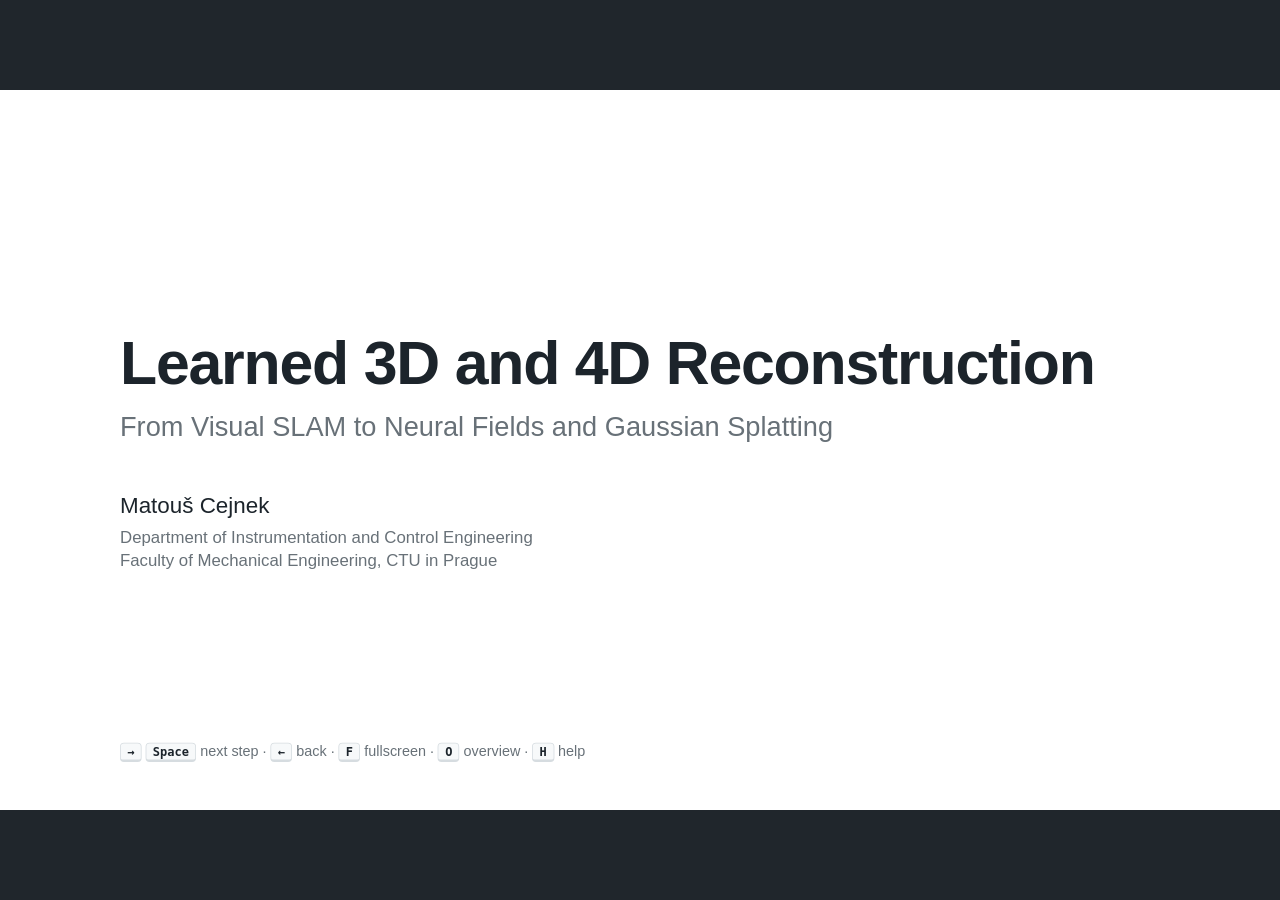
<file: lectures/03-neural-3d-reconstruction/web/index.html>
<!doctype html>
<html lang="en">
<head>
<meta charset="utf-8">
<meta name="viewport" content="width=device-width,initial-scale=1">
<title>Learned 3D and 4D Reconstruction — Slides</title>
<link rel="stylesheet" href="../../shared/deck.css">
<script>window.DECK_PARTS = ["", "Part 1 · From VSLAM to dense 3D", "Part 2 · Representing 3D", "Part 3 · Learned depth",
  "Part 4 · Neural radiance fields", "Part 5 · Gaussian splatting", "Part 6 · Dynamic scenes", "Part 7 · Evaluation and practice"];</script>
<script src="../../shared/deck.js"></script>
<script src="../../shared/kit.js"></script>
<script src="vizA.js"></script>
<script src="vizB.js"></script>
<script src="vizC.js"></script>
</head>
<body>
<svg width="0" height="0" style="position:absolute" aria-hidden="true"><defs>
  <marker id="ah-blue" viewBox="0 0 10 10" refX="7" refY="5" markerWidth="5" markerHeight="5" orient="auto"><path d="M0,0 L10,5 L0,10 z" fill="#0070ba"/></marker>
  <marker id="ah-blue-s" viewBox="0 0 10 10" refX="3" refY="5" markerWidth="5" markerHeight="5" orient="auto-start-reverse"><path d="M0,0 L10,5 L0,10 z" fill="#0070ba"/></marker>
  <marker id="ah-magenta" viewBox="0 0 10 10" refX="7" refY="5" markerWidth="5" markerHeight="5" orient="auto"><path d="M0,0 L10,5 L0,10 z" fill="#c2187a"/></marker>
  <marker id="ah-green" viewBox="0 0 10 10" refX="7" refY="5" markerWidth="5" markerHeight="5" orient="auto"><path d="M0,0 L10,5 L0,10 z" fill="#2e7d3a"/></marker>
  <marker id="ah-green-s" viewBox="0 0 10 10" refX="3" refY="5" markerWidth="5" markerHeight="5" orient="auto-start-reverse"><path d="M0,0 L10,5 L0,10 z" fill="#2e7d3a"/></marker>
  <marker id="ah-red" viewBox="0 0 10 10" refX="7" refY="5" markerWidth="5" markerHeight="5" orient="auto"><path d="M0,0 L10,5 L0,10 z" fill="#b3261e"/></marker>
  <marker id="ah-red-s" viewBox="0 0 10 10" refX="3" refY="5" markerWidth="5" markerHeight="5" orient="auto-start-reverse"><path d="M0,0 L10,5 L0,10 z" fill="#b3261e"/></marker>
  <marker id="ah-orange" viewBox="0 0 10 10" refX="7" refY="5" markerWidth="5" markerHeight="5" orient="auto"><path d="M0,0 L10,5 L0,10 z" fill="#c46a00"/></marker>
  <marker id="ah-muted" viewBox="0 0 10 10" refX="7" refY="5" markerWidth="5" markerHeight="5" orient="auto"><path d="M0,0 L10,5 L0,10 z" fill="#687178"/></marker>
</defs></svg>

<div id="viewport"><div id="stage">

<section class="slide title">
  <h1>Learned 3D and 4D Reconstruction</h1>
  <div class="sub">From Visual SLAM to Neural Fields and Gaussian Splatting</div>
  <div class="who">Matouš Cejnek</div>
  <div class="inst">Department of Instrumentation and Control Engineering<br>Faculty of Mechanical Engineering, CTU in Prague</div>
  <div class="hint"><span class="kbd">→</span> <span class="kbd">Space</span> next step · <span class="kbd">←</span> back · <span class="kbd">F</span> fullscreen · <span class="kbd">O</span> overview · <span class="kbd">H</span> help</div>
</section>

<!-- ================================================================= part 1 -->
<section class="slide" data-part="1"><h2>Why This Lecture</h2><div class="body">
  <ul><li>Visual SLAM gave us camera poses and a sparse map — enough to localize, not enough to measure or render.</li>
  <li>Learned methods fill in dense geometry and appearance, using the CNNs from lectures 1–2.</li>
  <li>They also fail in new ways; we must learn to tell a pretty picture from a correct model.</li></ul>
  <div class="viz" data-viz="goals3"></div></div></section>

<section class="slide" data-part="1"><h2>Roadmap</h2><div class="body">
  <ul><li>We start from what the VSLAM block already provides.</li>
  <li>Then representations, learned depth, NeRF, Gaussian splatting, and time.</li>
  <li>The last part is about evaluating results honestly.</li></ul>
  <div class="viz" data-viz="roadmap3"></div></div></section>

<section class="slide" data-part="1"><h2>The Scene We Will Use</h2><div class="body">
  <ul><li>One small workshop scene, rendered with exact geometry — so every error can be measured in millimetres.</li>
  <li>It contains the typical troublemakers of real inspection scenes.</li>
  <li>Every picture in this lecture is computed from it by real algorithms, not drawn.</li></ul>
  <div class="viz" data-viz="sceneIntro"></div></div></section>

<section class="slide" data-part="1"><h2>Results First</h2><div class="body">
  <ul><li>Where this lecture leads: three kinds of results from photographs.</li>
  <li>Keep these pictures in mind — every part explains one of them.</li>
  <li>The question is always <i>why</i> a method is used, and what it cannot do.</li></ul>
  <div class="figrow">
    <figure class="step"><img src="../assets/hero-depth.jpg" style="height:330px"><figcaption><b>dense depth</b><br>a distance for every pixel</figcaption></figure>
    <figure class="step"><img src="../assets/tsdf-error.jpg" style="height:330px"><figcaption><b>a measured surface</b><br>coloured by its error in mm</figcaption></figure>
    <figure class="step"><img src="../assets/gauss-fit-1200.jpg" style="height:280px"><figcaption><b>an image rebuilt from 1200 Gaussians</b><br>the idea behind Gaussian splatting</figcaption></figure>
  </div></div></section>

<section class="slide" data-part="1"><h2>What VSLAM Already Gives Us</h2><div class="body">
  <ul><li>A trajectory of camera poses and keyframes in one consistent frame.</li>
  <li>Sparse 3D landmarks: only well-matched feature points.</li>
  <li>No dense surface, no appearance model — and with one camera, no metric scale.</li></ul>
  <div class="viz" data-viz="vslamRecap"></div></div></section>

<section class="slide" data-part="1"><h2>Sparse Map versus Dense Depth</h2><div class="body">
  <ul><li>Left: what a feature-based SLAM keeps — a few hundred well-matched points.</li>
  <li>Right: what we want — a depth value for every pixel, including smooth and shiny parts.</li>
  <li>Between them lies everything this lecture is about.</li></ul>
  <div class="figrow">
    <figure><img src="../assets/slam-sparse.jpg" style="height:390px"><figcaption><b>sparse:</b> ORB feature points, coloured by depth</figcaption></figure>
    <figure class="step"><img src="../assets/hero-depth.jpg" style="height:390px"><figcaption><b>dense:</b> ground-truth depth of the same view</figcaption></figure>
  </div></div></section>

<section class="slide" data-part="1"><h2>What Reconstruction Should Deliver</h2><div class="body">
  <ul><li>Geometry: where surfaces and occupied space are.</li>
  <li>Appearance: how the scene looks from a given viewpoint, including reflections.</li>
  <li>Dynamics: how geometry and appearance change over time.</li></ul>
  <div class="viz" data-viz="reconGoals"></div></div></section>

<section class="slide" data-part="1"><h2>Machine Vision versus Computer Graphics</h2><div class="body">
  <ul><li>Graphics wants images that look right.</li>
  <li>Machine vision wants geometry that is right — in millimetres, with an uncertainty.</li>
  <li>A photorealistic model can still have the wrong dimensions.</li></ul>
  <div class="viz" data-viz="visionGraphics"></div></div></section>

<section class="slide" data-part="1"><h2>Recap: One Pixel Is a Ray</h2><div class="body">
  <ul><li>Projection <span class="m">s</span> <b class="mb">u</b> = <b class="mb">K</b> [<b class="mb">R</b> | <b class="mb">t</b>] <b class="mb">X</b> maps a 3D point to a pixel.</li>
  <li>Inverting it gives a ray, not a point: depth is lost.</li>
  <li>Depth must come from more views, a sensor, or a learned prior.</li></ul>
  <div class="viz" data-viz="rayAmbiguity"></div></div></section>

<section class="slide" data-part="1"><h2>Recap: Triangulation Needs Baseline</h2><div class="body">
  <ul><li>Two rays from calibrated cameras intersect at the point.</li>
  <li>Each ray is uncertain by a fraction of a pixel; the overlap of the two wedges is the uncertainty.</li>
  <li>Small baseline or large depth: the overlap stretches along the viewing direction.</li></ul>
  <div class="viz" data-viz="triangulation"></div></div></section>

<section class="slide question" data-sub="From SLAM to measurement"><h2>Check question</h2><div class="body">
  <div class="q"><h3>Your monocular VSLAM map looks great. Can you measure the width of a part with it?</h3>
  <div class="answer step">Not yet: the map is sparse (few points on the part) and its scale is arbitrary without a metric reference (known size, stereo, IMU, depth sensor).</div></div><div class="qmark">?</div></div></section>

<!-- ================================================================= part 2 -->
<section class="slide" data-part="2"><h2>Six Ways to Represent the Same Object</h2><div class="body">
  <ul><li>We use one running example: a cross-section of a flange (2D for clarity; the ideas are 3D).</li>
  <li>Explicit: points, mesh, voxels, Gaussians. Implicit: fields queried at any point.</li>
  <li>The choice decides what can be measured, rendered, and stored.</li></ul>
  <div class="viz" data-viz="reprZoo"></div></div></section>

<section class="slide" data-part="2"><h2>Point Clouds</h2><div class="body">
  <ul><li>A set of 3D points, optionally with colour and normal: what LiDAR and triangulation produce.</li>
  <li>Simple and flexible, but no explicit surface and no inside/outside.</li>
  <li>Only what a sensor saw is represented; gaps stay gaps.</li></ul>
  <div class="viz" data-viz="pointCloud"></div></div></section>

<section class="slide" data-part="2"><h2>A Real Point Cloud, Seen from Another Angle</h2><div class="body">
  <ul><li>Depth from one stereo camera, turned into points and viewed from above.</li>
  <li>Behind every object there is a shadow of missing data; the plain wall is gone entirely.</li>
  <li>A single view is never enough — and points alone do not tell what is solid.</li></ul>
  <div class="figrow">
    <figure><img src="../assets/stereo-left.jpg" style="height:330px"><figcaption>what the camera saw</figcaption></figure>
    <figure class="step"><img src="../assets/stereo-cloud-novel.jpg" style="height:330px"><figcaption>its point cloud from another viewpoint</figcaption></figure>
  </div></div></section>

<section class="slide" data-part="2"><h2>Meshes</h2><div class="body">
  <ul><li>Vertices connected into triangles describe the surface explicitly.</li>
  <li>The standard for measurement, collision checking, and classical rendering.</li>
  <li>Hard to build directly from images; changing topology is difficult.</li></ul>
  <div class="viz" data-viz="meshViz"></div></div></section>

<section class="slide" data-part="2"><h2>Voxel Grids</h2><div class="body">
  <ul><li>A voxel is the 3D analogue of a pixel: a cell of a regular grid.</li>
  <li>It can store occupancy, distance, colour, or a feature vector.</li>
  <li>Memory grows with the cube of the resolution — try the slider.</li></ul>
  <div class="viz" data-viz="voxelMem"></div></div></section>

<section class="slide" data-part="2"><h2>Occupancy Grids</h2><div class="body">
  <ul><li>Each cell holds the probability that it is occupied.</li>
  <li>Every measured ray updates two kinds of cells: those it passes (free) and the one it hits.</li>
  <li>The standard map for robot navigation and planning.</li></ul>
  <div class="viz" data-viz="occupancy"></div></div></section>

<section class="slide" data-part="2"><h2>Signed Distance and TSDF</h2><div class="body">
  <ul><li>Each cell stores the distance to the nearest surface, negative inside.</li>
  <li>The surface is where the distance is zero — sub-voxel accurate by interpolation.</li>
  <li>TSDF keeps only a band around the surface and averages many depth maps (KinectFusion).</li></ul>
  <div class="viz" data-viz="tsdf"></div></div></section>

<section class="slide" data-part="2"><h2>Fusing Many Noisy Depth Maps</h2><div class="body">
  <ul><li>14 depth maps from different viewpoints, each with realistic sensor noise, fused into one TSDF.</li>
  <li>Averaging over views removes most of the noise: the surface is smooth and closed where it was seen.</li>
  <li>Right: the same surface coloured by its distance to the true object — the kind of map used in metrology.</li></ul>
  <div class="figrow">
    <figure><img src="../assets/tsdf-mesh.jpg" style="height:340px"><figcaption><b>fused surface</b> (shaded)</figcaption></figure>
    <figure class="step"><img src="../assets/tsdf-error.jpg" style="height:380px"><figcaption><b>accuracy map:</b> green = within a fraction of a millimetre</figcaption></figure>
  </div></div></section>

<section class="slide deep" data-part="2"><h2>Sparse and Adaptive Grids</h2><div class="body">
  <ul><li>Most of space is empty; storing it all wastes memory.</li>
  <li>Quadtrees / octrees refine only where the surface is.</li>
  <li>Hash grids map a huge virtual grid into a compact table (used again for fast NeRFs).</li></ul>
  <div class="viz" data-viz="quadtree"></div></div></section>

<section class="slide" data-part="2"><h2>Implicit Neural Fields</h2><div class="body">
  <ul><li>A neural network <span class="m">f</span>(<b class="mb">x</b>) returns occupancy or signed distance for any 3D point.</li>
  <li>Continuous: no fixed resolution; the scene is stored in the network weights.</li>
  <li>The price: every query is a network evaluation.</li></ul>
  <div class="viz" data-viz="implicitField"></div></div></section>

<section class="slide" data-part="2"><h2>Radiance Fields: Colour Depends on Direction</h2><div class="body">
  <ul><li>A radiance field returns density and colour for a position <i>and</i> a viewing direction.</li>
  <li>It can model reflections and gloss that a single texture cannot.</li>
  <li>It describes appearance — not automatically a surface.</li></ul>
  <div class="viz" data-viz="radiance"></div></div></section>

<section class="slide" data-part="2"><h2>Gaussians as Primitives</h2><div class="body">
  <ul><li>Cover the scene with many soft, oriented ellipsoids.</li>
  <li>Each has a centre, a covariance, an opacity, and a colour.</li>
  <li>Explicit like a point cloud, but continuous and fast to render.</li></ul>
  <div class="viz" data-viz="gaussFitViz"></div></div></section>

<section class="slide" data-part="2"><h2>Which Representation for Which Job?</h2><div class="body">
  <div class="viz" data-viz="rowSteps" style="flex-direction:column">
  <table class="t">
    <thead><tr><th>representation</th><th>measure dimensions</th><th>plan / collide</th><th>render new views</th><th>memory</th></tr></thead>
    <tbody>
      <tr><td>point cloud</td><td>roughly</td><td>with effort</td><td>poorly</td><td>moderate</td></tr>
      <tr><td>mesh</td><td><b>yes</b></td><td><b>yes</b></td><td>yes (with textures)</td><td>small</td></tr>
      <tr><td>occupancy / voxels</td><td>at grid resolution</td><td><b>yes</b></td><td>poorly</td><td>large (cubic)</td></tr>
      <tr><td>SDF / TSDF</td><td><b>yes</b> (zero level)</td><td><b>yes</b></td><td>via mesh</td><td>large, sparse helps</td></tr>
      <tr><td>radiance field (NeRF)</td><td>indirectly</td><td>indirectly</td><td><b>yes</b></td><td>small (weights)</td></tr>
      <tr><td>3D Gaussians</td><td>with care</td><td>indirectly</td><td><b>yes, real time</b></td><td>large</td></tr>
    </tbody>
  </table>
  <p style="font-size:22px;color:var(--muted);margin-top:24px">Choose by the downstream task. Conversions are possible (field → mesh, Gaussians → surface), but each one adds error.</p>
  </div></div></section>

<section class="slide question" data-sub="Choose a representation"><h2>Check question</h2><div class="body">
  <div class="q"><h3>You must (a) check a hole tolerance, (b) plan a robot path, (c) show a customer the line from new viewpoints. Which representation for each?</h3>
  <div class="answer step">(a) a mesh or SDF validated against ground truth; (b) an occupancy grid; (c) a radiance field or Gaussian splats.</div></div><div class="qmark">?</div></div></section>

<!-- ================================================================= part 3 -->
<section class="slide" data-part="3"><h2>The Classical Dense Pipeline</h2><div class="body">
  <ul><li>Poses from SLAM/SfM, then a depth map for each view, then fusion into one model.</li>
  <li>The depth-map step is where most errors appear.</li>
  <li>It is also where learned matching helps most.</li></ul>
  <div class="viz" data-viz="densePipe"></div></div></section>

<section class="slide" data-part="3"><h2>Where Classical Matching Fails</h2><div class="body">
  <ul><li>Matching compares small patches along the epipolar line and picks the lowest cost.</li>
  <li>Textureless or repetitive regions give flat or periodic cost curves: no clear answer.</li>
  <li>Learned features use context (lecture 2) and produce one clear minimum.</li></ul>
  <div class="viz" data-viz="matchingCost"></div></div></section>

<section class="slide" data-part="3"><h2>Stereo: Depth from Disparity</h2><div class="body">
  <ul><li>For a rectified pair, depth is inversely proportional to disparity: <span class="m">Z</span> = <span class="m">f B</span> / <span class="m">d</span>.</li>
  <li>A fixed matching error in pixels becomes a depth error growing with <span class="m">Z</span>².</li>
  <li>Better matching (learning) helps, but baseline and focal length set the limits.</li></ul>
  <div class="viz" data-viz="disparity"></div></div></section>

<section class="slide" data-part="3"><h2>Classical Stereo on Our Scene</h2><div class="body">
  <ul><li>Two cameras 6 cm apart; a classical matcher (OpenCV SGBM) finds the disparity for every pixel.</li><li>Black = no reliable match. The plain wall and the shiny metal are mostly missing.</li><li>Where it does match, the depth is good: median error 3 mm.</li></ul>
  <div class="figrow"><figure><img src="../assets/stereo-left.jpg" style="height:300px"><figcaption><b>left image</b> (right camera 6 cm aside)</figcaption></figure><figure class="step"><img src="../assets/sgbm-depth.jpg" style="height:340px"><figcaption><b>depth from stereo matching</b></figcaption></figure></div></div></section>
<section class="slide" data-part="3"><h2>Where Stereo Is Wrong</h2><div class="body">
  <ul><li>The same result coloured by its error against the true depth, in millimetres.</li><li>Red regions are exactly the troublemakers: textureless wall, repetitive checkerboard, object edges.</li><li>This is why learned matching exists: it uses context to fill and fix these areas.</li></ul>
  <div class="figrow"><figure><img src="../assets/stereo-left.jpg" style="height:300px"><figcaption>input</figcaption></figure><figure class="step"><img src="../assets/sgbm-error.jpg" style="height:360px"><figcaption><b>error map:</b> green ≤ 5 mm, dark red ≥ 20 mm</figcaption></figure></div></div></section>

<section class="slide" data-part="3"><h2>The Cost Volume</h2><div class="body">
  <ul><li>For every pixel and every candidate disparity, store how well the two images match.</li>
  <li>The result is a 3D tensor: height × width × disparity.</li>
  <li>The best disparity of a pixel is the minimum along its column.</li></ul>
  <div class="viz" data-viz="costVolume"></div></div></section>

<section class="slide" data-part="3"><h2>A Learned Stereo Network</h2><div class="body">
  <ul><li>A shared CNN extracts features from both images.</li>
  <li>Features are compared at each disparity to build a cost volume; 3D convolutions clean it up.</li>
  <li>A differentiable readout turns it into a disparity map.</li></ul>
  <div class="viz" data-viz="stereoNet"></div></div></section>

<section class="slide deep" data-part="3"><h2>Soft-Argmin: A Differentiable Minimum</h2><div class="body">
  <ul><li>A hard argmin has no useful gradient and is limited to whole disparities.</li>
  <li>Softmax over negative costs gives a probability per disparity.</li>
  <li>The expected disparity is sub-pixel and can be trained end to end.</li></ul>
  <div class="viz" data-viz="softArgmin"></div></div></section>

<section class="slide" data-part="3"><h2>Multi-View Stereo: The Plane Sweep</h2><div class="body">
  <ul><li>Hypothesize planes at many depths in front of the reference camera.</li>
  <li>Project the other views onto each plane and measure how much they disagree.</li>
  <li>At the true depth all views agree — the minimum of the curve.</li></ul>
  <div class="viz" data-viz="planeSweep"></div></div></section>

<section class="slide" data-part="3"><h2>Learned Multi-View Stereo</h2><div class="body">
  <ul><li>MVSNet-style networks do the plane sweep on CNN features instead of pixels.</li>
  <li>The variance across views forms a cost volume; a 3D CNN regularizes it.</li>
  <li>Output: a depth map with a confidence map, for every reference view.</li></ul>
  <div class="viz" data-viz="mvsnet"></div></div></section>

<section class="slide" data-part="3"><h2>Monocular Depth and the Scale Problem</h2><div class="body">
  <ul><li>A network can predict depth from one image using learned priors about the world.</li>
  <li>Geometry alone cannot tell a toy from a house: the scale is ambiguous.</li>
  <li>Good relative depth is not yet a metric reconstruction.</li></ul>
  <div class="viz" data-viz="monoScale"></div></div></section>

<section class="slide" data-part="3"><h2>A Depth Network Sees One Photo</h2><div class="body">
  <ul><li>A pretrained network (Depth Anything V2) predicts depth from the left image alone.</li><li>No holes, sharp object outlines, even the plain wall — learned from millions of photos.</li><li>But the output has no unit: it is only relative depth.</li></ul>
  <div class="figrow"><figure><img src="../assets/stereo-left.jpg" style="height:300px"><figcaption>one input image</figcaption></figure><figure class="step"><img src="../assets/mono-raw.jpg" style="height:340px"><figcaption><b>network output:</b> dense, but without scale</figcaption></figure></div></div></section>

<section class="slide" data-part="3"><h2>Fixing Scale with SLAM Points</h2><div class="body">
  <ul><li>VSLAM landmarks give a few reliable depths in each keyframe.</li>
  <li>Fit a scale and shift between network depth and landmark depth.</li>
  <li>Dense learned depth then inherits the scale of the SLAM map.</li></ul>
  <div class="viz" data-viz="scaleAlign"></div></div></section>

<section class="slide" data-part="3"><h2>After Scaling: Complete, but Less Accurate</h2><div class="body">
  <ul><li>Scaled with the sparse SLAM points, every pixel gets a depth in centimetres.</li><li>Compare: stereo has holes but ≈ 3 mm error; the network is complete but ≈ 12 mm off.</li><li>Typical practice: learned depth for completeness, geometry for accuracy — often combined.</li></ul>
  <div class="figrow"><figure><img src="../assets/sgbm-error.jpg" style="height:300px"><figcaption><b>stereo:</b> holes, accurate where valid (0–20 mm)</figcaption></figure><figure class="step"><img src="../assets/mono-error.jpg" style="height:300px"><figcaption><b>network + scale:</b> no holes, larger errors (0–60 mm)</figcaption></figure></div></div></section>

<section class="slide question" data-sub="Stereo accuracy"><h2>Check question</h2><div class="body">
  <div class="q"><h3>Your stereo depth is accurate at 1 m but poor at 8 m. Why, and what would help?</h3>
  <div class="answer step">The error grows with <span class="m">Z</span>²/(<span class="m">f B</span>): 64 × worse at 8 m. Increase the baseline or focal length, use more views (MVS), or move the camera closer.</div></div><div class="qmark">?</div></div></section>

<!-- ================================================================= part 4 -->
<section class="slide" data-part="4"><h2>From Depth Maps to One Scene Function</h2><div class="body">
  <ul><li>MVS estimates a depth map per view and fuses them afterwards.</li>
  <li>A neural field instead optimizes one function for the whole scene.</li>
  <li>A rendering loss ties every pixel of every camera to that single model.</li></ul>
  <div class="viz" data-viz="mvsToField"></div></div></section>

<section class="slide" data-part="4"><h2>What a NeRF Needs: Many Photos with Known Poses</h2><div class="body">
  <ul><li>Typically 50–200 photos around the object; here 14 for illustration.</li><li>The pose of every photo must be known — from VSLAM or structure from motion.</li><li>Output: a model that renders the scene from any viewpoint between these cameras.</li></ul>
  <div class="figrow"><figure><img src="../assets/train-grid.jpg" style="height:330px"><figcaption><b>training images</b> from two rings of camera positions</figcaption></figure></div></div></section>

<section class="slide" data-part="4"><h2>NeRF: What Goes In and What Comes Out</h2><div class="body">
  <ul><li>For a pixel, the pose and intrinsics give a ray; we sample points along it.</li>
  <li>An MLP maps each sample's position and the ray direction to density and colour.</li>
  <li>Volume rendering turns the samples into one pixel colour, compared with the photo.</li></ul>
  <div class="viz" data-viz="nerfIO"></div></div></section>

<section class="slide" data-part="4"><h2>Why NeRF Needs a Trick for Detail</h2><div class="body">
  <ul><li>We trained the same small network to reproduce the photo from pixel coordinates.</li>
  <li>Fed raw (<span class="m">x</span>, <span class="m">y</span>), it only learns a blurry image. Fed sines and cosines of the coordinates, it learns every edge.</li>
  <li>NeRF uses the same trick in 3D — without it, the scene would be blurry.</li></ul>
  <div class="figrow"><figure><img src="../assets/posenc-L0.jpg" style="height:280px"><figcaption><b>raw coordinates</b> · PSNR 23 dB</figcaption></figure><figure class="step"><img src="../assets/posenc-L8.jpg" style="height:280px"><figcaption><b>with positional encoding</b> · PSNR 43 dB</figcaption></figure><figure class="step"><img src="../assets/posenc-target.jpg" style="height:280px"><figcaption>target photo</figcaption></figure></div></div></section>
<section class="slide deep" data-part="4"><h2>Positional Encoding</h2><div class="body">
  <ul><li>MLPs fed raw coordinates learn only smooth, blurry functions.</li>
  <li>Encoding each coordinate with sines and cosines of rising frequency exposes fine detail.</li>
  <li>Move the slider: the same fitting problem with more frequencies.</li></ul>
  <div class="viz" data-viz="posEnc"></div></div></section>

<section class="slide" data-part="4"><h2>Volume Rendering Along a Ray</h2><div class="body">
  <ul><li>Density says how likely the ray is to stop at each sample.</li>
  <li>Transmittance says how much light is still unblocked; it only decreases.</li>
  <li>Weights = transmittance × opacity peak at the first surface; they mix the colours.</li></ul>
  <div class="viz" data-viz="volRender"></div></div></section>

<section class="slide deep" data-part="4"><h2>Rendering, Number by Number</h2><div class="body">
  <ul><li>Discrete form: <span class="m">Ĉ</span> = Σ <span class="m">T</span><sub>i</sub> <span class="m">α</span><sub>i</sub> <span class="m">c</span><sub>i</sub>, with <span class="m">α</span><sub>i</sub> = 1 − e<sup>−σ<sub>i</sub>δ</sup> and <span class="m">T</span><sub>i</sub> = Π<sub>j&lt;i</sub>(1 − <span class="m">α</span><sub>j</sub>).</li>
  <li>Every step is differentiable, so the photo loss trains density and colour.</li>
  <li>Four samples, computed column by column.</li></ul>
  <div class="viz" data-viz="renderTable"></div></div></section>

<section class="slide" data-part="4"><h2>Training a NeRF</h2><div class="body">
  <ul><li>Each iteration draws a random batch of rays from all training images.</li>
  <li>Render them, compare with the observed pixels, back-propagate into the MLP.</li>
  <li>This is optimization of one scene, not learning that generalizes to other scenes.</li></ul>
  <div class="viz" data-viz="nerfTrain"></div></div></section>

<section class="slide" data-part="4"><h2>Which Parts Did the Cameras Actually See?</h2><div class="body">
  <ul><li>Each surface point coloured by how many training photos show it.</li><li>Green: seen often — the model is well constrained. Red: seen once or never.</li><li>Behind the box and under objects, any method can only guess.</li></ul>
  <div class="figrow"><figure><img src="../assets/coverage.jpg" style="height:380px"><figcaption><b>coverage map</b> of the 14 training views, seen from above</figcaption></figure></div></div></section>

<section class="slide deep" data-part="4"><h2>Coarse-to-Fine Sampling</h2><div class="body">
  <ul><li>Uniform samples waste most evaluations on empty space.</li>
  <li>A coarse pass estimates the weights along the ray.</li>
  <li>Fine samples are drawn where the weights are high — near the surface.</li></ul>
  <div class="viz" data-viz="hierSampling"></div></div></section>

<section class="slide" data-part="4"><h2>Where NeRF Works — and Where It Breaks</h2><div class="body">
  <ul><li>New views between the training cameras are interpolated very well.</li>
  <li>Outside the camera coverage the model guesses: floaters and invented content.</li>
  <li>Few views or wrong poses make it worse.</li></ul>
  <div class="viz" data-viz="coverage"></div></div></section>

<section class="slide" data-part="4"><h2>A New Viewpoint: What Is Known, What Is Not</h2><div class="body">
  <ul><li>The scene from a new side, outside the ring of training cameras.</li><li>Left: everything the photos actually observed, re-projected. Right: the truth.</li><li>A NeRF must fill the black gaps — that is where floaters and invented content appear.</li></ul>
  <div class="figrow"><figure><img src="../assets/novel-known.jpg" style="height:330px"><figcaption><b>observed data</b> from the new viewpoint</figcaption></figure><figure class="step"><img src="../assets/novel-truth.jpg" style="height:330px"><figcaption><b>true view</b> (never photographed)</figcaption></figure></div></div></section>

<section class="slide deep" data-part="4"><h2>Making NeRF Fast: Hash Grids</h2><div class="body">
  <ul><li>The original NeRF took hours to days per scene.</li>
  <li>Instant-NGP stores learnable features in multi-resolution hash grids (Part 2).</li>
  <li>A tiny MLP reads the interpolated features: training in minutes.</li></ul>
  <div class="viz" data-viz="hashGrid"></div></div></section>

<section class="slide" data-part="4"><h2>Depth and Geometry from a NeRF</h2><div class="body">
  <ul><li>Expected depth along a ray: the weighted mean of sample depths.</li>
  <li>A mesh can be extracted from a density threshold — but the threshold is arbitrary.</li>
  <li>Floaters pull depth into empty space; SDF-based fields give cleaner surfaces.</li></ul>
  <div class="viz" data-viz="nerfDepth"></div></div></section>

<section class="slide question" data-sub="NeRF for metrology"><h2>Check question</h2><div class="body">
  <div class="q"><h3>Your NeRF reaches a high PSNR on test views. Does that prove the part's dimensions are correct?</h3>
  <div class="answer step">No. PSNR measures image agreement. Dimensions need geometric ground truth, calibration, errors in millimetres, and an uncertainty — and only where the part was observed.</div></div><div class="qmark">?</div></div></section>

<!-- ================================================================= part 5 -->
<section class="slide" data-part="5"><h2>Why Gaussian Splatting?</h2><div class="body">
  <ul><li>NeRF evaluates a network hundreds of times per pixel.</li>
  <li>3D Gaussian splatting (2023) stores explicit primitives and rasterizes them.</li>
  <li>Same training data (posed images), similar quality, real-time rendering.</li></ul>
  <div class="viz" data-viz="whyGS"></div></div></section>

<section class="slide" data-part="5"><h2>The Idea in 2D: Rebuild a Photo from Blobs</h2><div class="body">
  <ul><li>Here we actually optimized coloured 2D Gaussians to reproduce the photo (gradient descent, as in lecture 1).</li><li>Few blobs: a blurry impression. More blobs: detail appears where the image needs it.</li><li>3D Gaussian splatting does the same in 3D, with many photos at once.</li></ul>
  <div class="figrow"><figure><img src="../assets/gauss-fit-30.jpg" style="height:240px"><figcaption><b>30</b> Gaussians · 22 dB</figcaption></figure><figure class="step"><img src="../assets/gauss-fit-200.jpg" style="height:240px"><figcaption><b>200</b> Gaussians · 25 dB</figcaption></figure><figure class="step"><img src="../assets/gauss-fit-1200.jpg" style="height:240px"><figcaption><b>1200</b> Gaussians · 32 dB</figcaption></figure><figure class="step"><img src="../assets/gauss-target.jpg" style="height:240px"><figcaption>target photo</figcaption></figure></div></div></section>

<section class="slide" data-part="5"><h2>One 3D Gaussian</h2><div class="body">
  <ul><li>Centre <b class="mb">μ</b>, covariance <b class="mb">Σ</b> (size and orientation), opacity α, view-dependent colour.</li>
  <li><b class="mb">Σ</b> is built from a rotation and three scales, so it stays valid during optimization.</li>
  <li>Try the sliders: anisotropy lets one Gaussian cover a thin edge.</li></ul>
  <div class="viz" data-viz="gaussParams"></div></div></section>

<section class="slide deep" data-part="5"><h2>From 3D Ellipsoid to 2D Splat</h2><div class="body">
  <ul><li>Each Gaussian is projected into the image as a 2D Gaussian (the splat).</li>
  <li>Its 2D covariance follows from the camera pose and the local linearization of the projection.</li>
  <li>Farther Gaussians make smaller splats.</li></ul>
  <div class="viz" data-viz="projectGauss"></div></div></section>

<section class="slide deep" data-part="5"><h2>Blending Splats</h2><div class="body">
  <ul><li>Splats covering a pixel are sorted by depth.</li>
  <li>They are composited front to back with their opacities.</li>
  <li>It is exactly NeRF's rendering formula — with explicit primitives instead of samples.</li></ul>
  <div class="viz" data-viz="alphaBlend"></div></div></section>

<section class="slide" data-part="5"><h2>The Optimization Loop</h2><div class="body">
  <ul><li>Start from the sparse SfM/SLAM points: one Gaussian per point.</li>
  <li>Render a training view, compare with the photo, update every parameter by gradient descent.</li>
  <li>Periodically add and remove Gaussians.</li></ul>
  <div class="viz" data-viz="gsPipeline"></div></div></section>

<section class="slide deep" data-part="5"><h2>Adding and Removing Gaussians</h2><div class="body">
  <ul><li>Where the image error stays high, small Gaussians are cloned and large ones split.</li>
  <li>Nearly transparent Gaussians are pruned.</li>
  <li>The number of primitives adapts to the detail of the scene (often millions).</li></ul>
  <div class="viz" data-viz="densify"></div></div></section>

<section class="slide" data-part="5"><h2>3DGS versus NeRF</h2><div class="body">
  <div class="viz" data-viz="rowSteps" style="flex-direction:column">
  <table class="t">
    <thead><tr><th></th><th>NeRF (+ hash grids)</th><th>3D Gaussian splatting</th></tr></thead>
    <tbody>
      <tr><td>scene stored as</td><td>network weights / feature grids</td><td>millions of explicit primitives</td></tr>
      <tr><td>rendering</td><td>ray marching, many queries</td><td>rasterization, real time</td></tr>
      <tr><td>memory</td><td>small</td><td>large (hundreds of MB)</td></tr>
      <tr><td>editing</td><td>hard</td><td>easy: move, delete primitives</td></tr>
      <tr><td>geometry</td><td>density threshold or SDF variant</td><td>needs surface-aligned variant</td></tr>
      <tr><td>both</td><td colspan="2">need calibrated, posed images and good coverage; optimize image agreement</td></tr>
    </tbody>
  </table>
  </div></div></section>

<section class="slide" data-part="5"><h2>Geometry from Gaussians</h2><div class="body">
  <ul><li>Gaussian centres are not surface samples; blobs can explain images without a clean surface.</li>
  <li>Surface-aligned variants (2DGS, SuGaR) flatten the Gaussians onto the surface.</li>
  <li>Then depth and meshes can be extracted — and must still be validated.</li></ul>
  <div class="viz" data-viz="gsGeometry"></div></div></section>

<section class="slide question" data-sub="Gaussians as measurements"><h2>Check question</h2><div class="body">
  <div class="q"><h3>Can you export the Gaussian centres as a point cloud and measure the part on it?</h3>
  <div class="answer step">Not directly: centres sit inside the object and spread with the primitives' size. Use a surface-aligned variant or extract a surface, then compare with ground truth.</div></div><div class="qmark">?</div></div></section>

<!-- ================================================================= part 6 -->
<section class="slide" data-part="6"><h2>Who Moved: the Camera or the Scene?</h2><div class="body">
  <ul><li>A dynamic scene is a function of position <i>and</i> time.</li>
  <li>From images alone, camera motion and object motion can explain the same change.</li>
  <li>Each time instant is usually seen from only a few views.</li></ul>
  <div class="viz" data-viz="dynAmbiguity"></div></div></section>

<section class="slide" data-part="6"><h2>Moving Objects Break Simple Cameras</h2><div class="body">
  <ul><li>The flange rotates during the exposure. Same scene, three cameras.</li><li>Long exposure smears it; a rolling-shutter camera reads rows at different times and bends it.</li><li>A 3D method fed with these images reconstructs the smear or the bend as if it were real.</li></ul>
  <div class="figrow"><figure><img src="../assets/dyn-still.jpg" style="height:250px"><figcaption><b>global shutter, short exposure</b></figcaption></figure><figure class="step"><img src="../assets/dyn-blur.jpg" style="height:250px"><figcaption><b>long exposure:</b> motion blur</figcaption></figure><figure class="step"><img src="../assets/dyn-rolling.jpg" style="height:250px"><figcaption><b>rolling shutter:</b> skewed shape</figcaption></figure></div></div></section>

<section class="slide" data-part="6"><h2>Canonical Space plus Deformation</h2><div class="body">
  <ul><li>Store the scene once, in a canonical (reference) configuration.</li>
  <li>A deformation field moves every point to its position at time <span class="m">t</span>.</li>
  <li>Structure is shared over time; topology changes (cutting, opening) remain hard.</li></ul>
  <div class="viz" data-viz="canonical"></div></div></section>

<section class="slide" data-part="6"><h2>4D Gaussian Splatting</h2><div class="body">
  <ul><li>Each Gaussian gets a time-dependent position, and possibly shape and colour.</li>
  <li>Motion is modelled by a small network, by trajectories, or by a time basis.</li>
  <li>Rendering at any time stays a fast splat.</li></ul>
  <div class="viz" data-viz="gauss4d"></div></div></section>

<section class="slide" data-part="6"><h2>Temporal Regularization</h2><div class="body">
  <ul><li>Few observations per instant make motion estimates noisy.</li>
  <li>Smoothness over time suppresses jitter and flicker.</li>
  <li>Too much smoothing removes real events: contacts, impacts, sudden stops.</li></ul>
  <div class="viz" data-viz="smoothing"></div></div></section>

<section class="slide" data-part="6"><h2>Capture: Synchronization Matters</h2><div class="body">
  <ul><li>Several synchronized cameras are worth more than a better model.</li>
  <li>An unsynchronized camera sees moving objects at the wrong place.</li>
  <li>Short exposure limits motion blur; coverage in space and time limits guessing.</li></ul>
  <div class="viz" data-viz="sync"></div></div></section>

<section class="slide question" data-sub="4D capture"><h2>Check question</h2><div class="body">
  <div class="q"><h3>You want a 4D model of a robot arm moving at 2 m/s with 5 mm accuracy. What do you require from the camera setup?</h3>
  <div class="answer step">Hardware-synchronized cameras (offset well below 2.5 ms), short exposure, enough views around the arm, and calibrated poses — before choosing any 4D method.</div></div><div class="qmark">?</div></div></section>

<!-- ================================================================= part 7 -->
<section class="slide" data-part="7"><h2>Evaluating New Views</h2><div class="body">
  <ul><li>PSNR measures pixel error, SSIM local structure, LPIPS perceptual similarity (a network).</li>
  <li>Always evaluate on cameras held out from training.</li>
  <li>Pixel metrics are very sensitive to tiny misalignment and exposure changes.</li></ul>
  <div class="viz" data-viz="psnr"></div></div></section>

<section class="slide" data-part="7"><h2>Evaluating Geometry</h2><div class="body">
  <ul><li>Accuracy: how far reconstructed points are from the truth (false surface).</li>
  <li>Completeness: how much of the true surface was reconstructed (missing surface).</li>
  <li>Chamfer distance averages both; the F-score reports both at a tolerance τ.</li></ul>
  <div class="viz" data-viz="chamfer"></div></div></section>

<section class="slide" data-part="7"><h2>A Small Pose Error, a Visible Shape Error</h2><div class="body">
  <ul><li>The same 14 depth maps fused twice; in the second run, three camera poses are off by about 4°.</li><li>The table (seen the same way by all cameras) stays green; edges and curved objects turn red.</li><li>Such maps are how calibration and pose problems are found in practice.</li></ul>
  <div class="figrow"><figure><img src="../assets/tsdf-error.jpg" style="height:330px"><figcaption><b>correct poses</b> (0–4 mm)</figcaption></figure><figure class="step"><img src="../assets/tsdf-error-poseerr.jpg" style="height:330px"><figcaption><b>3 poses off by ≈ 4°</b></figcaption></figure></div></div></section>

<section class="slide" data-part="7"><h2>Uncertainty and Coverage</h2><div class="body">
  <ul><li>Aleatoric uncertainty: sensor noise and ambiguity in what was observed.</li>
  <li>Epistemic uncertainty: what the data never constrained — the model's guess.</li>
  <li>A reconstruction without a confidence map is incomplete for decisions.</li></ul>
  <div class="viz" data-viz="uncertainty"></div></div></section>

<section class="slide" data-part="7"><h2>Typical Failures</h2><div class="body">
  <ul><li>Each failure has a physical cause, not only a model cause.</li>
  <li>Most can be detected by checking geometry against a reference.</li>
  <li>The last one is the most dangerous: the result looks plausible.</li></ul>
  <div class="viz" data-viz="failures"></div></div></section>

<section class="slide" data-part="7"><h2>Applications in Machine Vision</h2><div class="body">
  <ul><li>Dense 3D models connect perception with simulation, robotics, and inspection.</li>
  <li>The required quality depends on the application.</li>
  <li>Decide the quality measure before choosing the method.</li></ul>
  <div class="viz" data-viz="applications"></div></div></section>

<section class="slide" data-part="7"><h2>Choosing a Pipeline</h2><div class="body">
  <ul><li>Start from the data you have and the output you need.</li>
  <li>The simplest pipeline that meets the requirement wins.</li>
  <li>The checks at the end are not optional.</li></ul>
  <div class="viz" data-viz="choosePipe"></div></div></section>

<section class="slide" data-part="7"><h2>Coupling with VSLAM</h2><div class="body">
  <ul><li>VSLAM provides poses, intrinsics, and seed points for NeRF and 3DGS.</li>
  <li>Refining poses together with the scene can remove small errors.</li>
  <li>It can also absorb a pose error into a deformed scene — check the poses separately.</li></ul>
  <div class="viz" data-viz="slamCoupling"></div></div></section>

<section class="slide" data-part="7"><h2>A Safe Workflow</h2><div class="body">
  <ul><li>Verify calibration and poses before anything learned.</li>
  <li>Keep a classical baseline to compare against.</li>
  <li>Report geometric error and uncertainty on data the method has not seen.</li></ul>
  <div class="viz" data-viz="safeFlow"></div></div></section>

<section class="slide question" data-sub="Experiment design"><h2>Check question</h2><div class="body">
  <div class="q"><h3>How do you show that a reconstruction is correct, not just a good-looking rendering?</h3>
  <div class="answer step">Hold out views for image metrics, compare geometry with an independent reference in millimetres (accuracy, completeness, F-score), and mark regions that were never observed.</div></div><div class="qmark">?</div></div></section>

<section class="slide" data-part="7"><h2>What to Remember</h2><div class="body">
  <ul><li>The representation decides what can be measured and what it costs.</li>
  <li>NeRF and 3DGS optimize agreement with images, not automatically correct surfaces.</li>
  <li>Time adds ambiguity and strict capture requirements.</li></ul>
  <div class="viz" data-viz="summary3"></div></div></section>

<section class="slide question" data-sub="Three questions for every reconstruction"><h2>Closing</h2><div class="body">
  <div class="q"><h3>What output does the next algorithm actually need?<br>Which part of the result is measured, and which is prior?<br>Where — and in which units — can we verify it?</h3></div><div class="qmark">?</div></div></section>

<div id="footer"></div><div id="stepdots"></div><div id="progress"></div>
</div></div>

<div id="overview"></div>
<div id="help"><b>Keys</b><br>
→ / Space / PageDown / click — next step<br>
← / PageUp — previous step<br>
Shift + → / ← — skip to next / previous slide<br>
F — fullscreen · O — overview · R — restart slide<br>
type a number + Enter — go to slide<br>
python shared/export_pdf.py all — PDF of every lecture</div>
</body>
</html>
</file>
<file: lectures/shared/deck.css>
:root{
  --blue:#0070ba;--blue-soft:#e3eff8;--blue-mid:#9cc7e6;
  --ink:#1c242b;--muted:#687178;--rule:#d6dce0;--paper:#ffffff;
  --orange:#c46a00;--orange-soft:#fde9d2;--magenta:#c2187a;--magenta-soft:#f9dcec;
  --green:#2e7d3a;--green-soft:#e2f2e4;--red:#b3261e;--red-soft:#fbe3e1;
  --violet:#6a4fb3;--violet-soft:#e9e3f7;--muted-soft:#eceef0;
  --sans:"Segoe UI",Roboto,"Helvetica Neue",Arial,sans-serif;
  --serif:"Cambria Math","Cambria","Times New Roman",serif;
  --mono:Consolas,"Cascadia Mono",Menlo,monospace;
}
*{box-sizing:border-box}
html,body{margin:0;height:100%;background:#20262c;overflow:hidden;font-family:var(--sans);color:var(--ink)}
#viewport{position:fixed;inset:0;display:flex;align-items:center;justify-content:center}
#stage{position:relative;width:1600px;height:900px;flex:none;transform-origin:center center;background:var(--paper);overflow:hidden}

/* ------------------------------------------------------------ slide frame */
.slide{position:absolute;inset:0;padding:0 88px;display:flex;flex-direction:column;
  opacity:0;visibility:hidden;transition:opacity .35s ease,visibility 0s linear .35s}
.slide.active{opacity:1;visibility:visible;transition:opacity .35s ease}
.slide>header{flex:none;height:132px;display:flex;align-items:center;gap:36px;border-bottom:1px solid var(--rule);margin:0 -88px 0;padding:0 88px}
.logo{flex:none;height:96px;width:auto;display:block}
.slide h2{margin:0;font-size:44px;letter-spacing:-.01em}
.slide header p{margin:6px 0 0;color:var(--muted);font-size:21px}
.slide .body{flex:1;display:flex;flex-direction:column;padding:34px 0 64px;min-height:0}
.slide ul{margin:0;padding:0;list-style:none}
.slide li{position:relative;padding-left:30px;font-size:27px;line-height:1.38;margin:0 0 8px}
.slide li::before{content:"";position:absolute;left:2px;top:.52em;width:11px;height:11px;background:var(--blue)}
.slide .lead{font-size:27px;line-height:1.4;margin:0}
.viz{flex:1;min-height:0;display:flex;align-items:center;justify-content:center;margin-top:18px}
.viz svg{max-width:100%;max-height:100%;overflow:visible}
.viz svg svg{overflow:hidden}
.cols{flex:1;display:grid;grid-template-columns:1fr 1fr;gap:48px;align-items:center;min-height:0}
.cols .viz{height:100%;margin:0}

/* title and question slides */
.slide.title{justify-content:center;padding-left:150px}
.slide.title h1{font-size:76px;margin:0;letter-spacing:-.02em}
.slide.title .sub{font-size:34px;color:var(--muted);margin:16px 0 64px}
.slide.title .who{font-size:28px}.slide.title .inst{font-size:21px;color:var(--muted);margin-top:8px;line-height:1.4}
.slide.title .hint{position:absolute;bottom:60px;left:150px;font-size:18px;color:var(--muted)}
.kbd{display:inline-block;border:1px solid var(--rule);border-bottom-width:3px;border-radius:5px;padding:1px 8px;font:600 15px var(--mono);color:var(--ink);background:#f7f9fa}
.question .body{flex-direction:row;align-items:center;gap:60px}
.question .q{flex:1}
.question .q h3{font-size:44px;font-weight:500;line-height:1.25;margin:0 0 36px}
.question .q .answer{font-size:26px;color:var(--muted);line-height:1.45}
.qmark{flex:none;width:260px;height:260px;border-radius:50%;border:5px solid var(--blue);background:var(--blue-soft);color:var(--blue);display:flex;align-items:center;justify-content:center;font:800 150px var(--sans)}

/* "optional detail" badge: <section class="slide deep"> — slides that can be skipped */
.slide.deep > header h2::after{content:"optional detail";display:inline-block;vertical-align:middle;margin-left:18px;
  font:700 15px var(--sans);letter-spacing:.06em;text-transform:uppercase;color:var(--orange);
  border:2px solid var(--orange);border-radius:4px;padding:2px 9px}

/* image slides: <div class="figrow"><figure><img><figcaption>…</figcaption></figure>…</div> */
.figrow{flex:1;min-height:0;display:flex;gap:28px;justify-content:center;align-items:center;margin-top:16px}
.figrow figure{margin:0;display:flex;flex-direction:column;align-items:center;min-width:0}
.figrow img{display:block;max-width:100%;border:1px solid var(--rule);border-radius:4px}
.figrow figcaption{font-size:20px;line-height:1.35;color:var(--muted);text-align:center;margin-top:10px;max-width:640px}
.figrow figcaption b{color:var(--ink)}

/* step reveal */
.step{transition:opacity .4s ease,transform .4s ease}
.step:not(.shown){opacity:0;transform:translateY(8px)}
.answer.step:not(.shown){opacity:0}

/* footer, progress */
#footer{position:absolute;right:88px;bottom:24px;font-size:17px;color:var(--muted);z-index:5}
#progress{position:absolute;left:0;bottom:0;height:5px;background:var(--blue);transition:width .3s ease;z-index:5}
#stepdots{position:absolute;left:88px;bottom:28px;display:flex;gap:6px;z-index:5}
#stepdots i{width:9px;height:9px;border-radius:50%;background:var(--rule)}
#stepdots i.on{background:var(--blue)}

/* math */
.m{font-family:var(--serif);font-style:italic}
.m b,.mb{font-family:var(--serif);font-style:normal;font-weight:700}
code,.code{font-family:var(--mono)}

/* overview, help */
#overview{position:fixed;inset:0;background:#20262c;overflow:auto;display:none;padding:30px;z-index:50}
body.overview #overview{display:grid;grid-template-columns:repeat(auto-fill,minmax(250px,1fr));gap:18px;align-content:start}
#overview button{border:0;background:#fff;text-align:left;padding:14px;cursor:pointer;min-height:95px;font:600 15px var(--sans);color:var(--ink);border-top:5px solid var(--rule)}
#overview button small{display:block;color:var(--muted);font-weight:400;margin-bottom:6px}
#overview button.cur{border-top-color:var(--blue)}
#help{position:fixed;right:20px;top:20px;background:#fff;padding:18px 22px;font-size:15px;line-height:1.8;display:none;z-index:60;box-shadow:0 8px 30px rgba(0,0,0,.35)}
body.help #help{display:block}

/* ------------------------------------------------------------ svg vocabulary */
svg text{font-family:var(--sans);fill:var(--ink);dominant-baseline:central}
svg .muted{fill:var(--muted)}
.cell{fill:#fff;stroke:var(--rule);stroke-width:1.5}
.kcell{fill:var(--orange-soft);stroke:var(--orange);stroke-width:1.5}
.pcell{fill:#f6c9a0;stroke:var(--rule);stroke-width:1.5}
.ocell{fill:#fff;stroke:var(--blue);stroke-width:1.5}
.ghost{fill:none;stroke:var(--rule);stroke-width:1.5;stroke-dasharray:6 5}
.win{fill:rgba(0,112,186,.13);stroke:var(--blue);stroke-width:5}
.box{fill:#eef5fb;stroke:var(--rule);stroke-width:1.5}
.box.blue{fill:var(--blue-soft);stroke:var(--blue);stroke-width:3}
.box.good{fill:var(--green-soft);stroke:var(--green);stroke-width:3}
.box.bad{fill:var(--red-soft);stroke:var(--red);stroke-width:3}
.box.mut{fill:#f4f5f6;stroke:var(--muted);stroke-width:2}
.box.orange{fill:var(--orange-soft);stroke:var(--orange);stroke-width:3}
.arrow{stroke:var(--blue);stroke-width:3.5;fill:none}
.line{stroke:var(--ink);stroke-width:2;fill:none}
.axis{stroke:var(--muted);stroke-width:2;fill:none}
.curve{stroke:var(--blue);stroke-width:4;fill:none;stroke-linecap:round;stroke-linejoin:round}
.g-anim{transition:transform .55s cubic-bezier(.4,.1,.2,1),opacity .4s ease}
.fade{transition:opacity .45s ease}
.pulse{animation:pulse 1.2s ease-in-out infinite}
@keyframes pulse{50%{opacity:.35}}

/* interactive controls inside slides */
.ctrls{display:flex;gap:26px;align-items:center;justify-content:center;font-size:21px;margin-top:6px;flex-wrap:wrap}
.ctrls label{display:flex;align-items:center;gap:10px}
.ctrls input[type=range]{width:170px;accent-color:var(--blue)}
.ctrls output{font:700 21px var(--mono);min-width:44px;display:inline-block}
.btn{border:1.5px solid var(--blue);background:#fff;color:var(--blue);font:600 20px var(--sans);padding:7px 16px;cursor:pointer;border-radius:4px}
.btn:hover{background:var(--blue-soft)}
table.t{border-collapse:collapse;font-size:23px;margin:0 auto}
table.t th{text-align:left;border-bottom:2px solid var(--ink);padding:6px 18px}
table.t td{padding:6px 18px;border-bottom:1px solid var(--rule)}
table.t td.r,table.t th.r{text-align:right}
table.t tr.total td{border-top:2px solid var(--ink);font-weight:700}
table.t tr.on td{background:var(--blue-soft)}
table.t tr td{transition:background .3s}

/* ------------------------------------------------------------ print = static PDF */
@media print{
  @page{size:1600px 900px;margin:0}
  html,body{background:#fff;overflow:visible;height:auto}
  #viewport{position:static;display:block}
  #stage{transform:none!important;width:auto;height:auto;overflow:visible;background:none}
  .slide{position:relative;width:1600px;height:900px;opacity:1!important;visibility:visible!important;
    page-break-after:always;break-after:page;transition:none}
  .step{opacity:1!important;transform:none!important}
  #footer,#progress,#stepdots,#overview,#help,.ctrls,.slide.title .hint{display:none!important}
  .slide .pageno{display:block}
  *{-webkit-print-color-adjust:exact;print-color-adjust:exact;transition:none!important;animation:none!important}
}
.slide .pageno{display:none;position:absolute;right:88px;bottom:24px;font-size:17px;color:var(--muted)}
</file>
